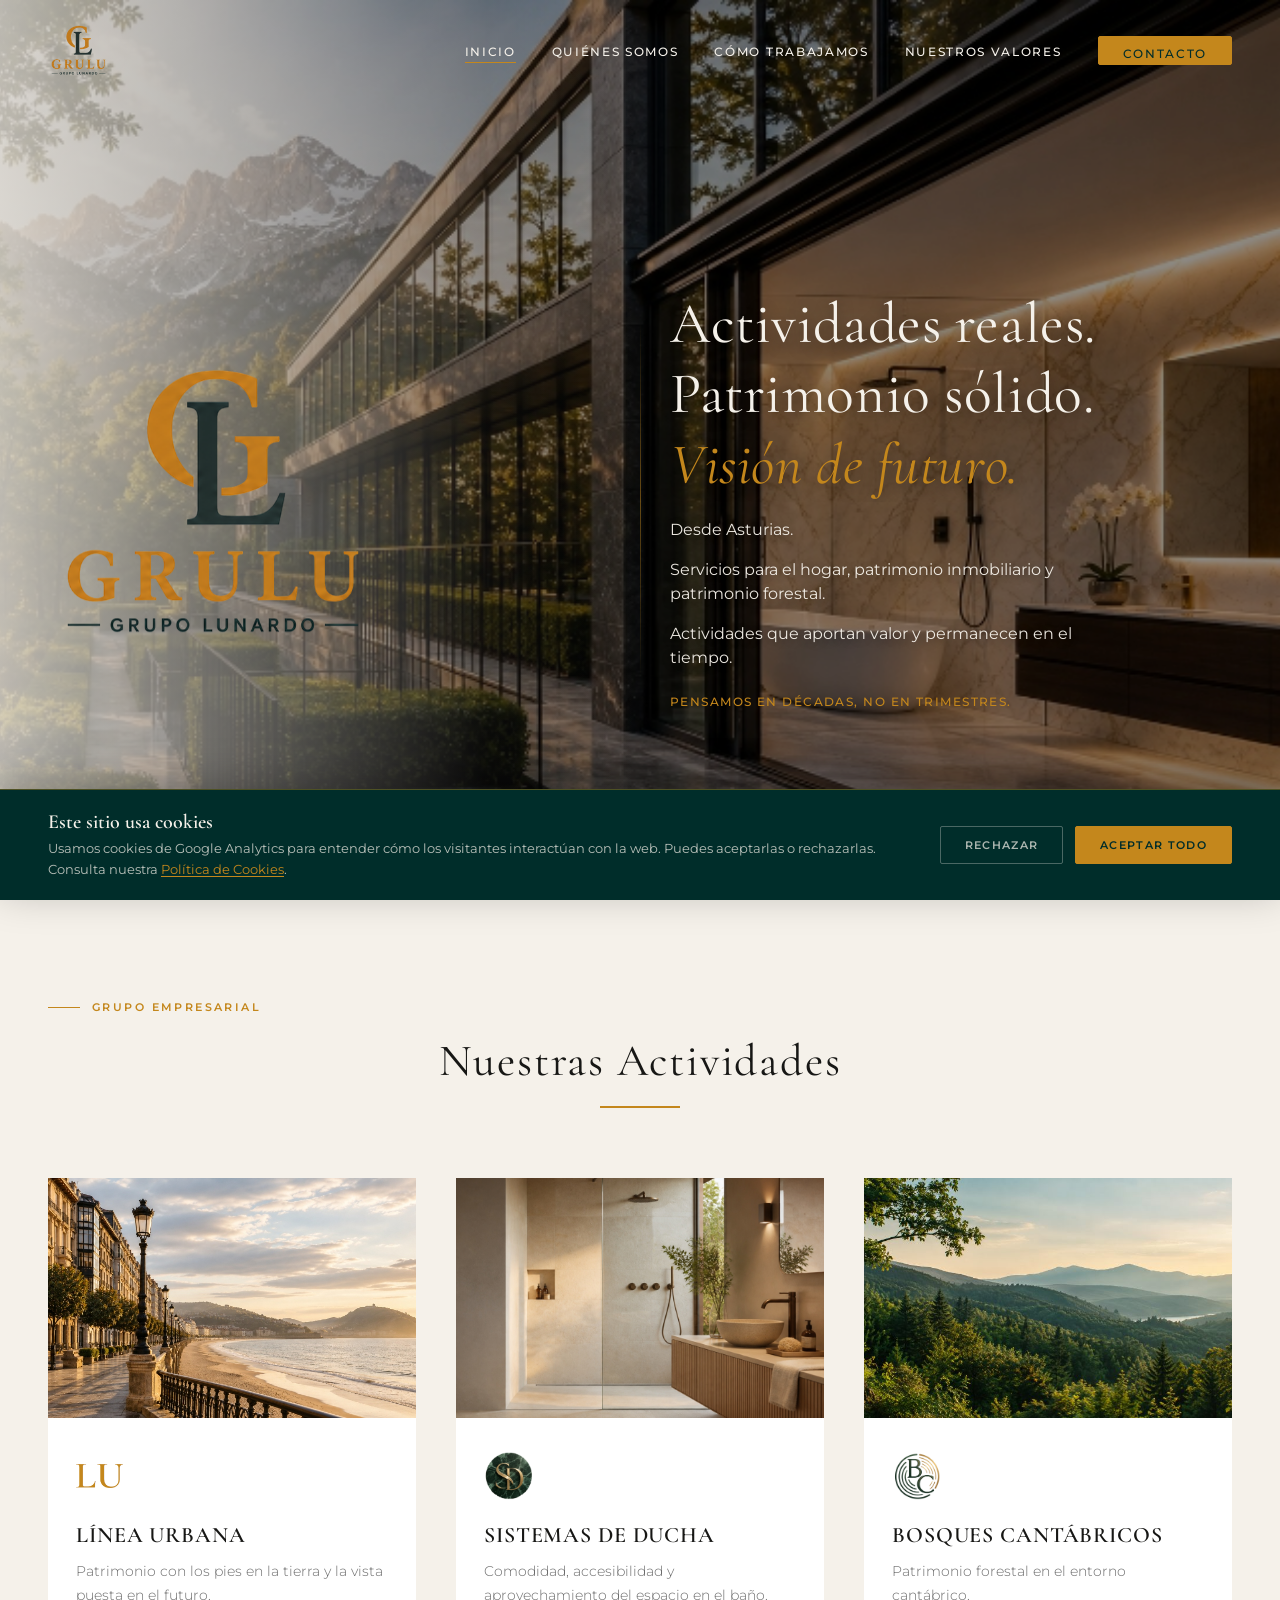
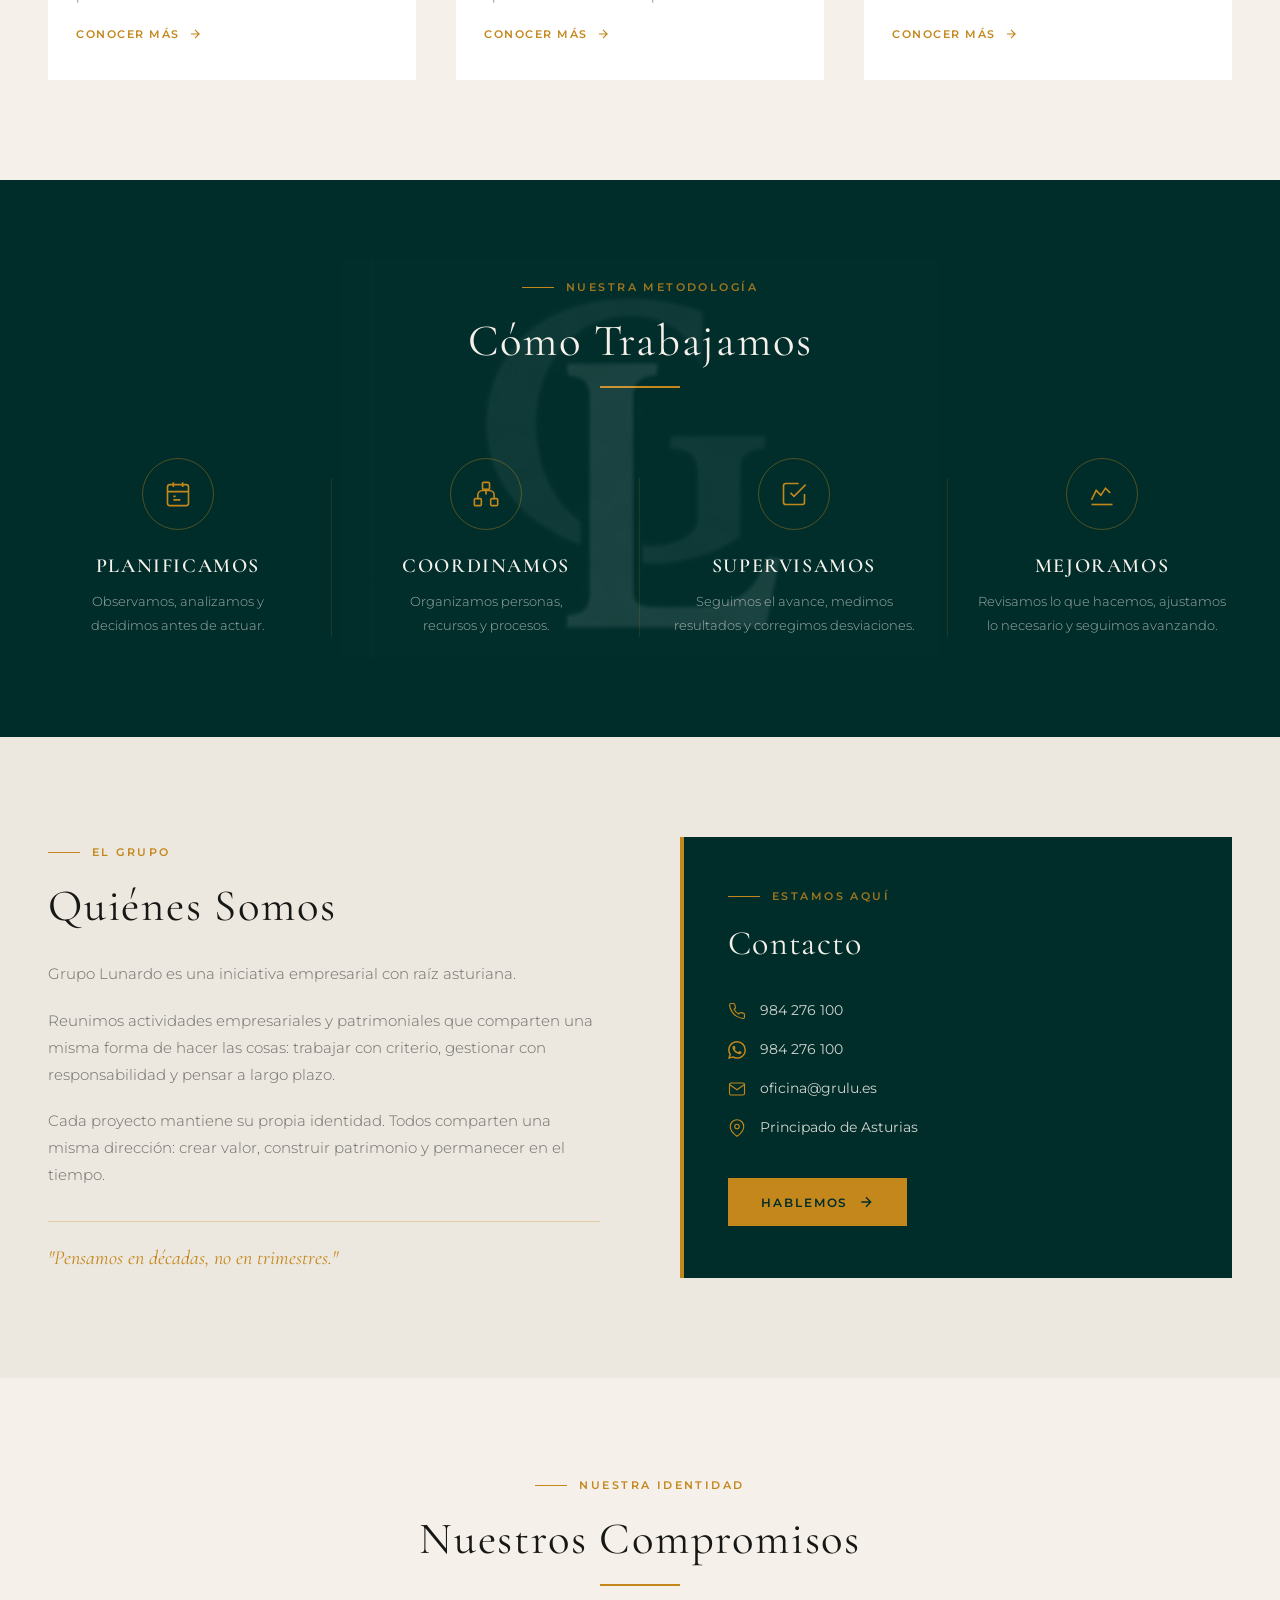
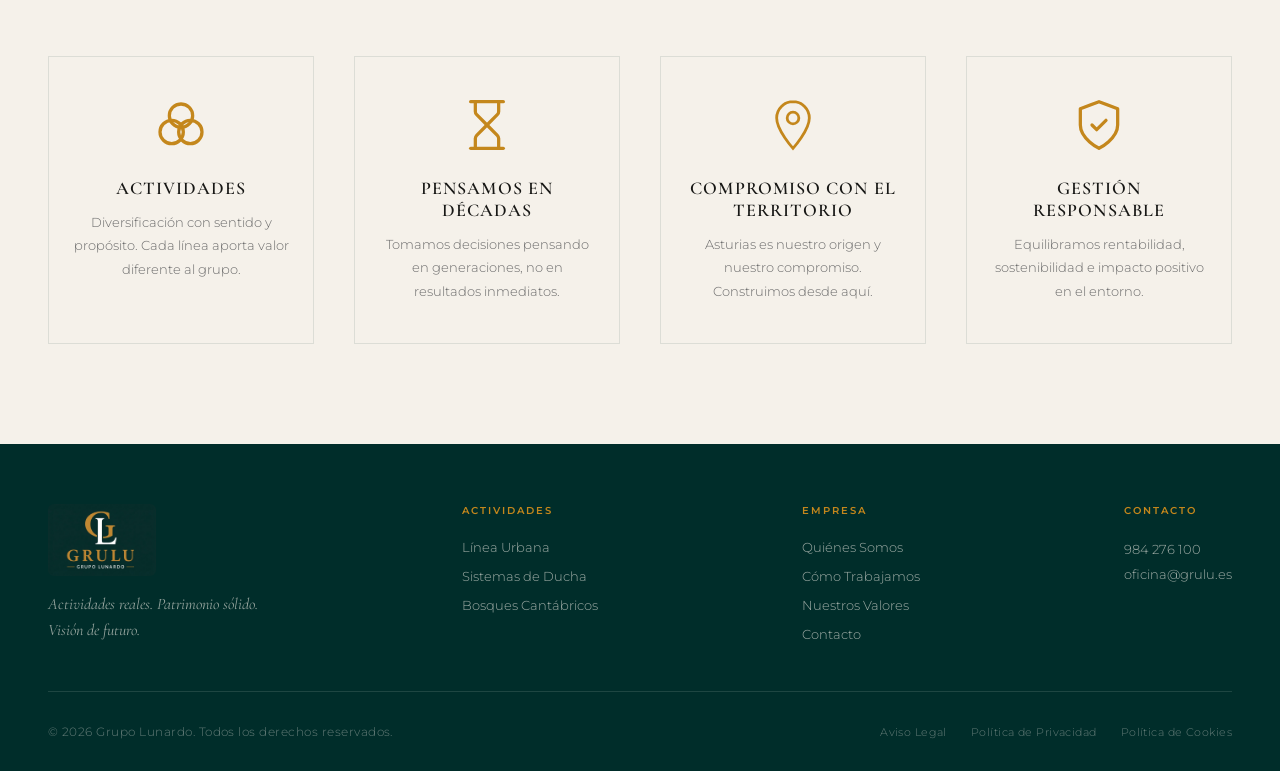
<file: index.html>
<!DOCTYPE html>
<html lang="es">

<head>
  <meta charset="UTF-8" />
  <meta name="viewport" content="width=device-width, initial-scale=1.0" />
  <title>GRULU · Grupo Lunardo</title>
  <meta name="description"
    content="GRULU, Grupo Lunardo, es un grupo empresarial especializado en servicios para el hogar, patrimonio inmobiliario y gestión forestal. Gijón, Principado de Asturias." />
  <!-- Open Graph -->
  <meta property="og:title" content="GRULU · Grupo Lunardo" />
  <meta property="og:description" content="Actividades reales. Patrimonio sólido. Visión de futuro." />
  <meta property="og:type" content="website" />
  <meta property="og:locale" content="es_ES" />
  <!-- Favicon -->
  <link rel="icon" type="image/png" href="assets/logo-grulu-light.png" />
  <!-- Google Fonts -->
  <link rel="preconnect" href="https://fonts.googleapis.com" />
  <link rel="preconnect" href="https://fonts.gstatic.com" crossorigin />
  <link
    href="https://fonts.googleapis.com/css2?family=Cormorant+Garamond:ital,wght@0,300;0,400;0,500;0,600;0,700;1,300;1,400;1,600&family=Montserrat:wght@300;400;500;600;700&display=swap"
    rel="stylesheet" />
  <!-- Estilos -->
  <link rel="stylesheet" href="css/styles.css" />
  <!-- Consentimiento de cookies + Google Consent Mode v2 (debe cargarse primero) -->
  <script src="js/cookie-consent.js"></script>
</head>

<body>

  <!-- =====================================================
       NAVBAR
       ===================================================== -->
  <header id="navbar" class="navbar" role="banner">
    <div class="container">
      <nav class="navbar-inner" aria-label="Navegación principal">

        <!-- Logo — src cambia vía JS al hacer scroll -->
        <a href="#inicio" class="navbar-logo" aria-label="GRULU · Inicio">
          <img id="navLogo" src="assets/logo-grulu-principal.png" alt="GRULU Grupo Lunardo" />
        </a>

        <!-- Links escritorio -->
        <ul class="nav-links" role="list">
          <li><a href="#inicio" class="active">Inicio</a></li>
          <li><a href="#quienes">Quiénes Somos</a></li>
          <li><a href="#como">Cómo Trabajamos</a></li>
          <li><a href="#valores">Nuestros Valores</a></li>
          <li><a href="#contacto" class="nav-cta">Contacto</a></li>
        </ul>

        <!-- Hamburger móvil -->
        <button id="hamburger" class="hamburger" aria-label="Abrir menú" aria-expanded="false">
          <span></span>
          <span></span>
          <span></span>
        </button>

      </nav>

      <!-- Menú móvil desplegable adjunto a la barra principal -->
      <nav id="mobileMenu" class="mobile-menu" aria-label="Menú móvil">
        <a href="#inicio">Inicio</a>
        <a href="#quienes">Quiénes Somos</a>
        <a href="#como">Cómo Trabajamos</a>
        <a href="#valores">Nuestros Valores</a>
        <a href="#contacto">Contacto</a>
      </nav>

    </div>
  </header>


  <!-- =====================================================
       MAIN
       ===================================================== -->
  <main>

    <!-- ① HERO ------------------------------------------ -->
    <section id="inicio" class="hero" aria-label="Presentación corporativa">

      <!-- Imagen de fondo completa de izquierda a derecha (100% full width) -->
      <img class="hero-bg-img" src="assets/img/hero-header-full.jpg"
        alt="GRULU — Patrimonio, arquitectura y entorno natural" loading="eager" />
      <div class="hero-bg-overlay" aria-hidden="true"></div>

      <div class="container">
        <div class="hero-content">

          <!-- Columna logo -->
          <div class="hero-logo-col">
            <img class="hero-logo fade-in" src="assets/logo-grulu-principal.png" alt="GRULU Grupo Lunardo"
              loading="eager" />
          </div>

          <!-- Columna tagline -->
          <div class="hero-text-col">
            <h1 class="hero-tagline">
              <span class="linea-hero"><span>Actividades reales.</span></span>
              <span class="linea-hero"><span>Patrimonio sólido.</span></span>
              <span class="linea-hero"><span class="linea-dorada-txt">Visión de futuro.</span></span>
            </h1>

            <div class="hero-desc">
              <p>Desde Asturias.</p>
              <p>Servicios para el hogar, patrimonio inmobiliario y patrimonio forestal.</p>
              <p>Actividades que aportan valor y permanecen en el tiempo.</p>
            </div>

            <p class="hero-lema">Pensamos en décadas, no en trimestres.</p>
          </div>

        </div>
      </div>

      <div class="hero-divider" aria-hidden="true"></div>
    </section>


    <!-- ② NUESTRAS ACTIVIDADES -------------------------- -->
    <section id="actividades" class="sec-actividades" aria-label="Nuestras actividades">
      <div class="container">

        <header class="sec-header fade-up">
          <p class="etiqueta-seccion">Grupo empresarial</p>
          <h2 class="sec-titulo">Nuestras Actividades</h2>
          <span class="linea-dorada"></span>
        </header>

        <div class="actividades-grid">

          <!-- Tarjeta 1: Línea Urbana -->
          <a href="https://www.lineaurbana.online/" target="_blank" rel="noopener"
            class="actividad-card fade-up stagger-1" aria-label="Ir a la web de Línea Urbana">
            <div class="actividad-img-wrap">
              <img src="assets/img/actividad-linea-urbana.jpg" alt="Línea Urbana — Arquitectura urbana costera"
                loading="lazy" />
            </div>
            <div class="actividad-info">
              <div class="actividad-logo-wrap">
                <img class="actividad-logo-img logo-lu" src="assets/logo-lu-tight.png" alt="Logo Línea Urbana" />
              </div>
              <h3 class="actividad-nombre">Línea Urbana</h3>
              <p class="actividad-desc">
                Patrimonio con los pies en la tierra y la vista puesta en el futuro.
              </p>
              <span class="actividad-link">
                Conocer más
                <svg viewBox="0 0 24 24" width="14" height="14" fill="none" stroke="currentColor" stroke-width="2"
                  aria-hidden="true">
                  <path d="M5 12h14M12 5l7 7-7 7" />
                </svg>
              </span>
            </div>
          </a>

          <!-- Tarjeta 2: Sistemas de Ducha -->
          <a href="https://www.sistemasdeducha.com/" target="_blank" rel="noopener"
            class="actividad-card fade-up stagger-2" aria-label="Ir a la web de Sistemas de Ducha">
            <div class="actividad-img-wrap">
              <img src="assets/img/actividad-sistemas-ducha.jpg" alt="Sistemas de Ducha — Baño premium contemporáneo"
                loading="lazy" />
            </div>
            <div class="actividad-info">
              <div class="actividad-logo-wrap">
                <img class="actividad-logo-img logo-sd" src="assets/logo-sd.png" alt="Logo Sistemas de Ducha" />
              </div>
              <h3 class="actividad-nombre">Sistemas de Ducha</h3>
              <p class="actividad-desc">
                Comodidad, accesibilidad y aprovechamiento del espacio en el baño.
              </p>
              <span class="actividad-link">
                Conocer más
                <svg viewBox="0 0 24 24" width="14" height="14" fill="none" stroke="currentColor" stroke-width="2"
                  aria-hidden="true">
                  <path d="M5 12h14M12 5l7 7-7 7" />
                </svg>
              </span>
            </div>
          </a>

          <!-- Tarjeta 3: Bosques Cantábricos -->
          <a href="https://www.bosquescantabricos.es/" target="_blank" rel="noopener"
            class="actividad-card fade-up stagger-3" aria-label="Ir a la web de Bosques Cantábricos">
            <div class="actividad-img-wrap">
              <img src="assets/img/actividad-bosques-cantabricos-opt.jpg"
                alt="Bosques Cantábricos — Gestión forestal Asturias" loading="lazy" />
            </div>
            <div class="actividad-info">
              <div class="actividad-logo-wrap">
                <img class="actividad-logo-img logo-bc" src="assets/logo-bc-clean.png" alt="Logo Bosques Cantábricos" />
              </div>
              <h3 class="actividad-nombre">Bosques Cantábricos</h3>
              <p class="actividad-desc">
                Patrimonio forestal en el entorno cantábrico.
              </p>
              <span class="actividad-link">
                Conocer más
                <svg viewBox="0 0 24 24" width="14" height="14" fill="none" stroke="currentColor" stroke-width="2"
                  aria-hidden="true">
                  <path d="M5 12h14M12 5l7 7-7 7" />
                </svg>
              </span>
            </div>
          </a>

        </div>
      </div>
    </section>


    <!-- ③ CÓMO TRABAJAMOS ------------------------------- -->
    <section id="como" class="sec-como" aria-label="Cómo trabajamos">
      <div class="container">

        <header class="sec-header fade-up">
          <p class="etiqueta-seccion" style="justify-content:center; color: rgba(196,135,28,0.8);">Nuestra metodología
          </p>
          <h2 class="sec-titulo">Cómo Trabajamos</h2>
          <span class="linea-dorada"></span>
        </header>

        <div class="como-grid">

          <!-- Planificamos -->
          <div class="como-item fade-up stagger-1">
            <div class="como-icono-wrap">
              <svg viewBox="0 0 24 24" fill="none" stroke="currentColor" stroke-width="1.4" aria-hidden="true">
                <rect x="3" y="4" width="18" height="18" rx="2" />
                <path d="M16 2v4M8 2v4M3 10h18" />
                <path d="M8 14h2M8 17h6" />
              </svg>
            </div>
            <h3 class="como-titulo">Planificamos</h3>
            <p class="como-desc">Observamos, analizamos y <br>decidimos antes de actuar.</p>
          </div>

          <!-- Coordinamos -->
          <div class="como-item fade-up stagger-2">
            <div class="como-icono-wrap">
              <svg viewBox="0 0 24 24" fill="none" stroke="currentColor" stroke-width="1.4" stroke-linecap="round"
                stroke-linejoin="round" aria-hidden="true">
                <rect x="16" y="16" width="6" height="6" rx="1" />
                <rect x="2" y="16" width="6" height="6" rx="1" />
                <rect x="9" y="2" width="6" height="6" rx="1" />
                <path d="M5 16v-3a4 4 0 0 1 4-4h6a4 4 0 0 1 4 4v3" />
                <path d="M12 12V8" />
              </svg>
            </div>
            <h3 class="como-titulo">Coordinamos</h3>
            <p class="como-desc">Organizamos personas, recursos y procesos.</p>
          </div>

          <!-- Supervisamos -->
          <div class="como-item fade-up stagger-3">
            <div class="como-icono-wrap">
              <svg viewBox="0 0 24 24" fill="none" stroke="currentColor" stroke-width="1.4" aria-hidden="true">
                <path d="M9 11l3 3L22 4" />
                <path d="M21 12v7a2 2 0 0 1-2 2H5a2 2 0 0 1-2-2V5a2 2 0 0 1 2-2h11" />
              </svg>
            </div>
            <h3 class="como-titulo">Supervisamos</h3>
            <p class="como-desc">Seguimos el avance, medimos resultados y corregimos desviaciones.</p>
          </div>

          <!-- Mejoramos -->
          <div class="como-item fade-up stagger-4">
            <div class="como-icono-wrap">
              <svg viewBox="0 0 24 24" fill="none" stroke="currentColor" stroke-width="1.4" aria-hidden="true">
                <path d="M3 17l4-8 4 4 4-6 4 4" />
                <path d="M21 21H3" />
              </svg>
            </div>
            <h3 class="como-titulo">Mejoramos</h3>
            <p class="como-desc">Revisamos lo que hacemos, ajustamos lo necesario y seguimos avanzando.</p>
          </div>

        </div>
      </div>
    </section>


    <!-- ④ QUIÉNES SOMOS + CONTACTO --------------------- -->
    <section id="quienes" class="sec-quienes" aria-label="Quiénes somos">
      <div class="container">
        <div class="quienes-grid">

          <!-- Columna: Quiénes somos -->
          <div class="quienes-texto fade-left">
            <p class="etiqueta-seccion">El grupo</p>
            <h2 class="sec-titulo">Quiénes Somos</h2>

            <p class="quienes-parrafo">
              Grupo Lunardo es una iniciativa empresarial con raíz asturiana.
            </p>
            <p class="quienes-parrafo">
              Reunimos actividades empresariales y patrimoniales que comparten una misma forma de hacer las cosas:
              trabajar con criterio, gestionar con responsabilidad y pensar a largo plazo.
            </p>
            <p class="quienes-parrafo">
              Cada proyecto mantiene su propia identidad. Todos comparten una misma dirección: crear valor, construir
              patrimonio y permanecer en el tiempo.
            </p>

            <p class="quienes-lema">"Pensamos en décadas, no en trimestres."</p>
          </div>

          <!-- Columna: Contacto -->
          <div id="contacto" class="quienes-contacto fade-right">
            <p class="etiqueta-seccion">Estamos aquí</p>
            <h2 class="sec-titulo">Contacto</h2>

            <ul class="contacto-lista" role="list">

              <li class="contacto-item">
                <!-- Icono teléfono -->
                <svg viewBox="0 0 24 24" fill="none" stroke="currentColor" stroke-width="1.5" aria-hidden="true">
                  <path
                    d="M22 16.92v3a2 2 0 0 1-2.18 2 19.79 19.79 0 0 1-8.63-3.07 19.5 19.5 0 0 1-6-6 19.79 19.79 0 0 1-3.07-8.67A2 2 0 0 1 4.11 2h3a2 2 0 0 1 2 1.72c.127.96.361 1.903.7 2.81a2 2 0 0 1-.45 2.11L8.09 9.91a16 16 0 0 0 6 6l1.27-1.27a2 2 0 0 1 2.11-.45c.907.339 1.85.573 2.81.7A2 2 0 0 1 22 16.92z" />
                </svg>
                <span><a href="tel:+34984276100">984 276 100</a></span>
              </li>

              <li class="contacto-item">
                <!-- Logo oficial WhatsApp -->
                <svg viewBox="0 0 24 24" fill="currentColor" aria-hidden="true"
                  style="width:18px;height:18px;flex-shrink:0;margin-top:2px;color:var(--dorado)">
                  <path
                    d="M17.472 14.382c-.297-.149-1.758-.867-2.03-.967-.273-.099-.471-.148-.67.15-.197.297-.767.966-.94 1.164-.173.199-.347.223-.644.075-.297-.15-1.255-.463-2.39-1.475-.883-.788-1.48-1.761-1.653-2.059-.173-.297-.018-.458.13-.606.134-.133.298-.347.446-.52.149-.174.198-.298.298-.497.099-.198.05-.371-.025-.52-.075-.149-.669-1.612-.916-2.207-.242-.579-.487-.5-.669-.51-.173-.008-.371-.01-.57-.01-.198 0-.52.074-.792.372-.272.297-1.04 1.016-1.04 2.479 0 1.462 1.065 2.875 1.213 3.074.149.198 2.096 3.2 5.077 4.487.709.306 1.262.489 1.694.625.712.227 1.36.195 1.871.118.571-.085 1.758-.719 2.006-1.413.248-.694.248-1.289.173-1.413-.074-.124-.272-.198-.57-.347zm-5.421 7.403h-.004a9.87 9.87 0 0 1-5.031-1.378l-.361-.214-3.741.982.998-3.648-.235-.374a9.86 9.86 0 0 1-1.51-5.26c.001-5.45 4.436-9.884 9.888-9.884 2.64 0 5.122 1.03 6.988 2.898a9.825 9.825 0 0 1 2.893 6.994c-.003 5.45-4.437 9.884-9.885 9.884zm8.413-18.297A11.815 11.815 0 0 0 12.05 0C5.495 0 .16 5.335.157 11.892c0 2.096.547 4.142 1.588 5.945L.057 24l6.305-1.654a11.882 11.882 0 0 0 5.683 1.448h.005c6.554 0 11.89-5.335 11.893-11.893a11.821 11.821 0 0 0-3.48-8.413z" />
                </svg>
                <span><a href="https://wa.me/34984276100" target="_blank" rel="noopener">984 276 100</a></span>
              </li>

              <li class="contacto-item">
                <!-- Icono email -->
                <svg viewBox="0 0 24 24" fill="none" stroke="currentColor" stroke-width="1.5" aria-hidden="true">
                  <path d="M4 4h16c1.1 0 2 .9 2 2v12c0 1.1-.9 2-2 2H4c-1.1 0-2-.9-2-2V6c0-1.1.9-2 2-2z" />
                  <polyline points="22,6 12,13 2,6" />
                </svg>
                <span><a href="mailto:oficina@grulu.es">oficina@grulu.es</a></span>
              </li>

              <li class="contacto-item">
                <!-- Icono ubicación -->
                <svg viewBox="0 0 24 24" fill="none" stroke="currentColor" stroke-width="1.5" aria-hidden="true">
                  <path d="M21 10c0 7-9 13-9 13s-9-6-9-13a9 9 0 0 1 18 0z" />
                  <circle cx="12" cy="10" r="3" />
                </svg>
                <span>Principado de Asturias</span>
              </li>

            </ul>

            <a href="mailto:oficina@grulu.es" class="btn-cta">
              Hablemos
              <svg viewBox="0 0 24 24" fill="none" stroke="currentColor" stroke-width="2" aria-hidden="true">
                <path d="M5 12h14M12 5l7 7-7 7" />
              </svg>
            </a>
          </div>

        </div>
      </div>
    </section>


    <!-- ⑤ VALORES -------------------------------------- -->
    <section id="valores" class="sec-valores" aria-label="Nuestros valores y compromisos">
      <div class="container">

        <header class="sec-header fade-up">
          <p class="etiqueta-seccion" style="justify-content:center;">Nuestra identidad</p>
          <h2 class="sec-titulo">Nuestros Compromisos</h2>
          <span class="linea-dorada"></span>
        </header>

        <div class="valores-grid">

          <!-- 3 Actividades -->
          <div class="valor-item">
            <svg class="valor-icono" viewBox="0 0 24 24" fill="none" stroke="currentColor" stroke-width="1.4"
              stroke-linecap="round" stroke-linejoin="round" aria-hidden="true">
              <circle cx="12" cy="8" r="5" />
              <circle cx="8" cy="15" r="5" />
              <circle cx="16" cy="15" r="5" />
            </svg>
            <h3 class="valor-titulo">Actividades</h3>
            <p class="valor-desc">Diversificación con sentido y propósito. Cada línea aporta valor diferente al grupo.
            </p>
          </div>

          <!-- Pensamos en décadas -->
          <div class="valor-item">
            <svg class="valor-icono" viewBox="0 0 24 24" fill="none" stroke="currentColor" stroke-width="1.4"
              stroke-linecap="round" stroke-linejoin="round" aria-hidden="true">
              <path d="M5 22h14" />
              <path d="M5 2h14" />
              <path d="M17 22v-4.172a2 2 0 0 0-.586-1.414L12 12l-4.414 4.414A2 2 0 0 0 7 17.828V22" />
              <path d="M7 2v4.172a2 2 0 0 0 .586 1.414L12 12l4.414-4.414A2 2 0 0 0 17 6.172V2" />
            </svg>
            <h3 class="valor-titulo">Pensamos en Décadas</h3>
            <p class="valor-desc">Tomamos decisiones pensando en generaciones, no en resultados inmediatos.</p>
          </div>

          <!-- Compromiso con el territorio -->
          <div class="valor-item">
            <svg class="valor-icono" viewBox="0 0 24 24" fill="none" stroke="currentColor" stroke-width="1.2"
              aria-hidden="true">
              <path d="M12 2C8.13 2 5 5.13 5 9c0 5.25 7 13 7 13s7-7.75 7-13c0-3.87-3.13-7-7-7z" />
              <circle cx="12" cy="9" r="2.5" />
            </svg>
            <h3 class="valor-titulo">Compromiso con el Territorio</h3>
            <p class="valor-desc">Asturias es nuestro origen y nuestro compromiso. Construimos desde aquí.</p>
          </div>

          <!-- Gestión responsable -->
          <div class="valor-item">
            <svg class="valor-icono" viewBox="0 0 24 24" fill="none" stroke="currentColor" stroke-width="1.4"
              stroke-linecap="round" stroke-linejoin="round" aria-hidden="true">
              <path d="M12 22s8-4 8-10V5l-8-3-8 3v7c0 6 8 10 8 10z" />
              <path d="m9 12 2 2 4-4" />
            </svg>
            <h3 class="valor-titulo">Gestión Responsable</h3>
            <p class="valor-desc">Equilibramos rentabilidad, sostenibilidad e impacto positivo en el entorno.</p>
          </div>

        </div>
      </div>
    </section>

  </main>


  <!-- =====================================================
       FOOTER
       ===================================================== -->
  <footer class="footer" role="contentinfo">
    <div class="container">

      <div class="footer-top">

        <!-- Logo + Tagline -->
        <div class="footer-logo-col">
          <img src="assets/logo-grulu-dark.jpg" alt="GRULU Grupo Lunardo" class="footer-logo-img" />
          <p class="footer-tagline">Actividades reales. Patrimonio sólido. <br>Visión de futuro.</p>
        </div>

        <!-- Actividades -->
        <nav class="footer-nav" aria-label="Actividades del grupo">
          <h4>Actividades</h4>
          <ul role="list">
            <li><a href="https://www.lineaurbana.online/" target="_blank" rel="noopener">Línea Urbana</a></li>
            <li><a href="https://www.sistemasdeducha.com/" target="_blank" rel="noopener">Sistemas de Ducha</a></li>
            <li><a href="https://www.bosquescantabricos.es/" target="_blank" rel="noopener">Bosques Cantábricos</a></li>
          </ul>
        </nav>

        <!-- Empresa -->
        <nav class="footer-nav" aria-label="Información de empresa">
          <h4>Empresa</h4>
          <ul role="list">
            <li><a href="#quienes">Quiénes Somos</a></li>
            <li><a href="#como">Cómo Trabajamos</a></li>
            <li><a href="#valores">Nuestros Valores</a></li>
            <li><a href="#contacto">Contacto</a></li>
          </ul>
        </nav>

        <!-- Contacto -->
        <address class="footer-contacto-col" style="font-style:normal;">
          <h4>Contacto</h4>
          <p>
            <a href="tel:+34984276100">984 276 100</a><br>
            <a href="mailto:oficina@grulu.es">oficina@grulu.es</a>
          </p>
        </address>

      </div>

      <!-- Footer bottom -->
      <div class="footer-bottom">
        <p class="footer-copy">© <span id="footer-year"></span> Grupo Lunardo. Todos los derechos reservados.</p>
        <nav class="footer-legales" aria-label="Información legal">
          <a href="aviso-legal.html">Aviso Legal</a>
          <a href="privacidad.html">Política de Privacidad</a>
          <a href="cookies.html">Política de Cookies</a>
        </nav>
      </div>

    </div>
  </footer>

  <!-- Scripts -->
  <script src="js/main.js" defer></script>

</body>

</html>
</file>
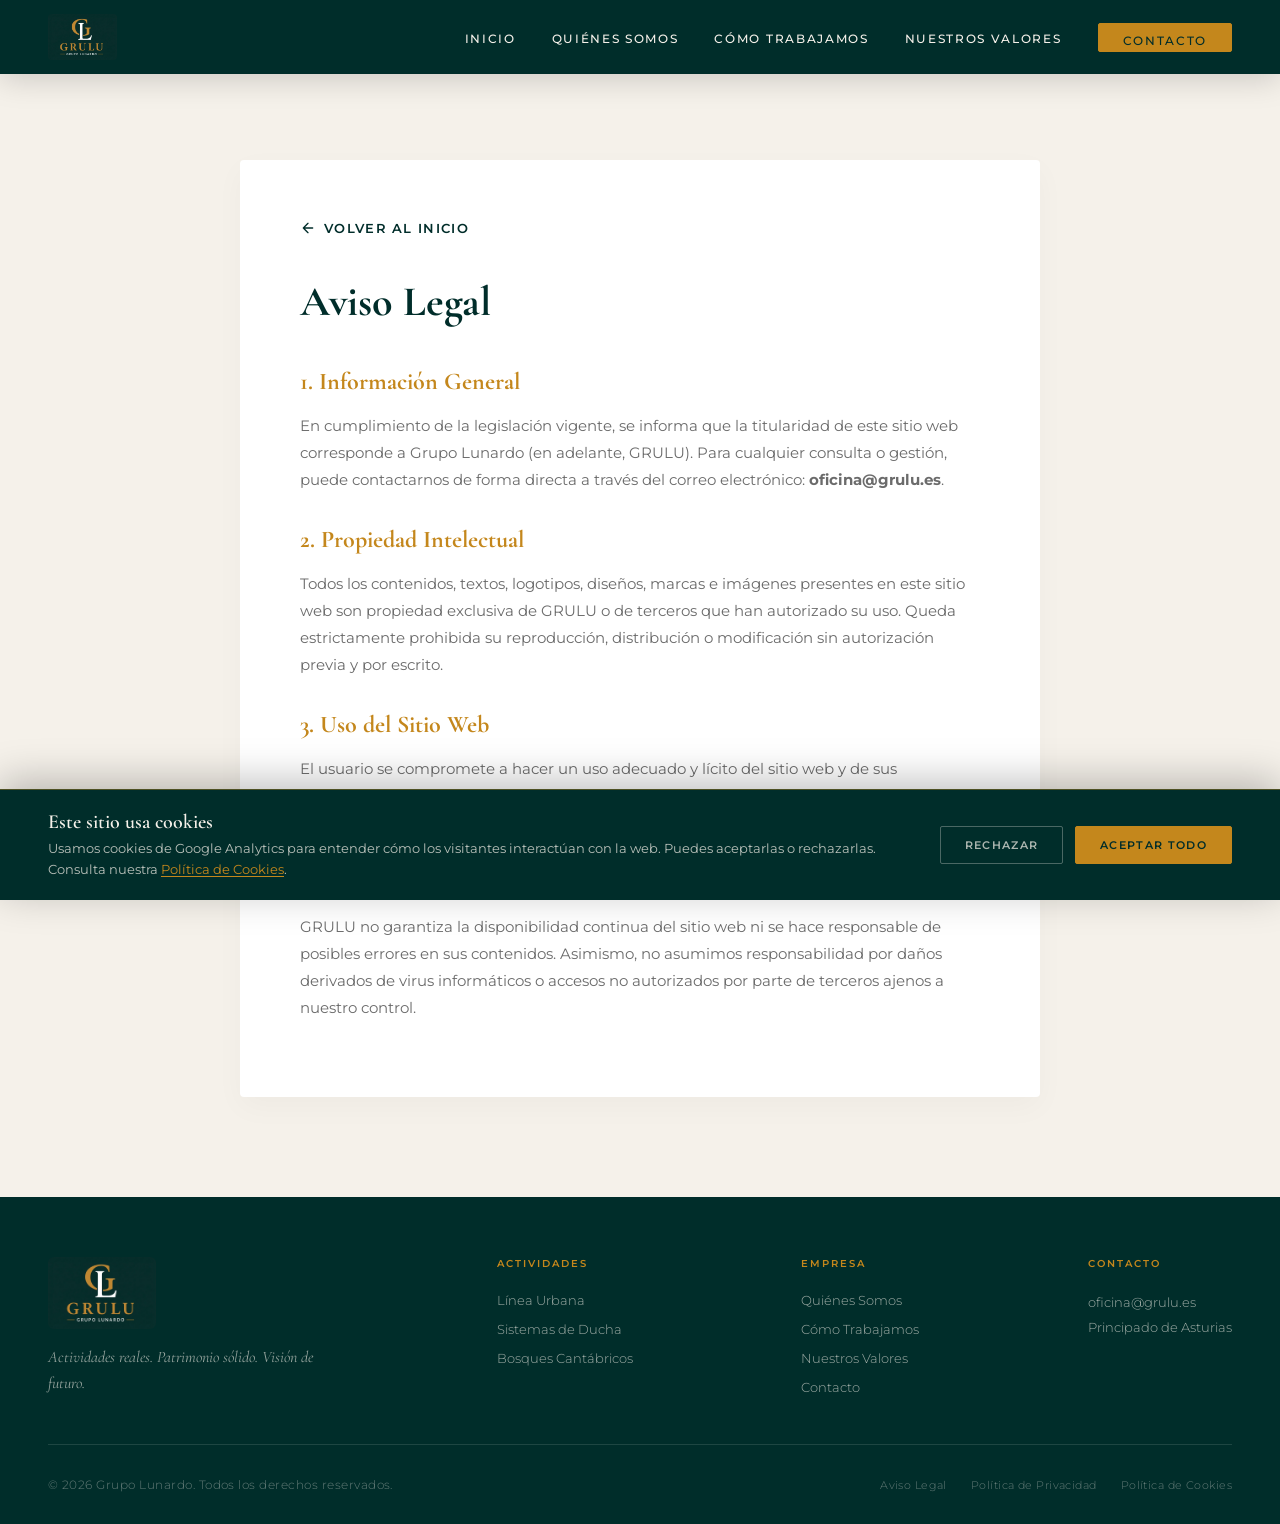
<file: aviso-legal.html>
<!DOCTYPE html>
<html lang="es">

<head>
  <meta charset="UTF-8" />
  <meta name="viewport" content="width=device-width, initial-scale=1.0" />
  <title>Aviso Legal — GRULU · Grupo Lunardo</title>
  <meta name="description" content="Aviso Legal de GRULU, Grupo Lunardo." />
  <link rel="icon" type="image/png" href="assets/logo-grulu-light.png" />
  <link rel="preconnect" href="https://fonts.googleapis.com" />
  <link rel="preconnect" href="https://fonts.gstatic.com" crossorigin />
  <link
    href="https://fonts.googleapis.com/css2?family=Cormorant+Garamond:ital,wght@0,300;0,400;0,500;0,600;0,700;1,300;1,400;1,600&family=Montserrat:wght@300;400;500;600;700&display=swap"
    rel="stylesheet" />
  <link rel="stylesheet" href="css/styles.css" />
  <script src="js/cookie-consent.js"></script>
</head>

<body>

  <!-- NAVBAR -->
  <header id="navbar" class="navbar scrolled navbar-solid" role="banner">
    <div class="container">
      <nav class="navbar-inner" aria-label="Navegación principal">
        <a href="index.html" class="navbar-logo" aria-label="GRULU · Inicio">
          <img id="navLogo" src="assets/logo-grulu-dark.jpg" alt="GRULU Grupo Lunardo" />
        </a>
        <ul class="nav-links" role="list">
          <li><a href="index.html#inicio">Inicio</a></li>
          <li><a href="index.html#quienes">Quiénes Somos</a></li>
          <li><a href="index.html#como">Cómo Trabajamos</a></li>
          <li><a href="index.html#valores">Nuestros Valores</a></li>
          <li><a href="index.html#contacto" class="nav-cta">Contacto</a></li>
        </ul>
        <button id="hamburger" class="hamburger" aria-label="Abrir menú" aria-expanded="false">
          <span></span><span></span><span></span>
        </button>
      </nav>
      <nav id="mobileMenu" class="mobile-menu" aria-label="Menú móvil">
        <a href="index.html#inicio">Inicio</a>
        <a href="index.html#quienes">Quiénes Somos</a>
        <a href="index.html#como">Cómo Trabajamos</a>
        <a href="index.html#valores">Nuestros Valores</a>
        <a href="index.html#contacto">Contacto</a>
      </nav>
    </div>
  </header>

  <!-- MAIN LEGAL -->
  <main class="sec-legal">
    <div class="container">
      <div class="legal-content">
        <a href="index.html" class="btn-volver">
          <svg viewBox="0 0 24 24" width="16" height="16" fill="none" stroke="currentColor" stroke-width="2"
            stroke-linecap="round" stroke-linejoin="round">
            <path d="M19 12H5M12 19l-7-7 7-7" />
          </svg>
          Volver al inicio
        </a>
        <h1>Aviso Legal</h1>

        <h2>1. Información General</h2>
        <p>En cumplimiento de la legislación vigente, se informa que la titularidad de este sitio web corresponde a
          Grupo Lunardo (en adelante, GRULU). Para cualquier consulta o gestión, puede contactarnos de forma directa a
          través del correo electrónico: <strong>oficina@grulu.es</strong>.</p>

        <h2>2. Propiedad Intelectual</h2>
        <p>Todos los contenidos, textos, logotipos, diseños, marcas e imágenes presentes en este sitio web son propiedad
          exclusiva de GRULU o de terceros que han autorizado su uso. Queda estrictamente prohibida su reproducción,
          distribución o modificación sin autorización previa y por escrito.</p>

        <h2>3. Uso del Sitio Web</h2>
        <p>El usuario se compromete a hacer un uso adecuado y lícito del sitio web y de sus contenidos. Queda prohibido
          cualquier uso que pueda dañar, inutilizar o sobrecargar los sistemas de GRULU, o que impida la normal
          utilización del sitio por parte de otros usuarios.</p>

        <h2>4. Exclusión de Responsabilidad</h2>
        <p>GRULU no garantiza la disponibilidad continua del sitio web ni se hace responsable de posibles errores en sus
          contenidos. Asimismo, no asumimos responsabilidad por daños derivados de virus informáticos o accesos no
          autorizados por parte de terceros ajenos a nuestro control.</p>
      </div>
    </div>
  </main>

  <!-- FOOTER -->
  <footer class="footer" role="contentinfo">
    <div class="container">
      <div class="footer-top">
        <div class="footer-logo-col">
          <img src="assets/logo-grulu-dark.jpg" alt="GRULU Grupo Lunardo" class="footer-logo-img" />
          <p class="footer-tagline">Actividades reales. Patrimonio sólido. Visión de futuro.</p>
        </div>
        <nav class="footer-nav" aria-label="Actividades del grupo">
          <h4>Actividades</h4>
          <ul role="list">
            <li><a href="https://www.lineaurbana.online/" target="_blank" rel="noopener">Línea Urbana</a></li>
            <li><a href="https://www.sistemasdeducha.com/" target="_blank" rel="noopener">Sistemas de Ducha</a></li>
            <li><a href="https://www.bosquescantabricos.es/" target="_blank" rel="noopener">Bosques Cantábricos</a></li>
          </ul>
        </nav>
        <nav class="footer-nav" aria-label="Información de empresa">
          <h4>Empresa</h4>
          <ul role="list">
            <li><a href="index.html#quienes">Quiénes Somos</a></li>
            <li><a href="index.html#como">Cómo Trabajamos</a></li>
            <li><a href="index.html#valores">Nuestros Valores</a></li>
            <li><a href="index.html#contacto">Contacto</a></li>
          </ul>
        </nav>
        <address class="footer-contacto-col" style="font-style:normal;">
          <h4>Contacto</h4>
          <p>
            <a href="mailto:oficina@grulu.es">oficina@grulu.es</a><br>
            Principado de Asturias
          </p>
        </address>
      </div>
      <div class="footer-bottom">
        <p class="footer-copy">© <span id="footer-year"></span> Grupo Lunardo. Todos los derechos reservados.</p>
        <nav class="footer-legales" aria-label="Información legal">
          <a href="aviso-legal.html">Aviso Legal</a>
          <a href="privacidad.html">Política de Privacidad</a>
          <a href="cookies.html">Política de Cookies</a>
        </nav>
      </div>
    </div>
  </footer>

  <script src="js/main.js" defer></script>
</body>

</html>
</file>
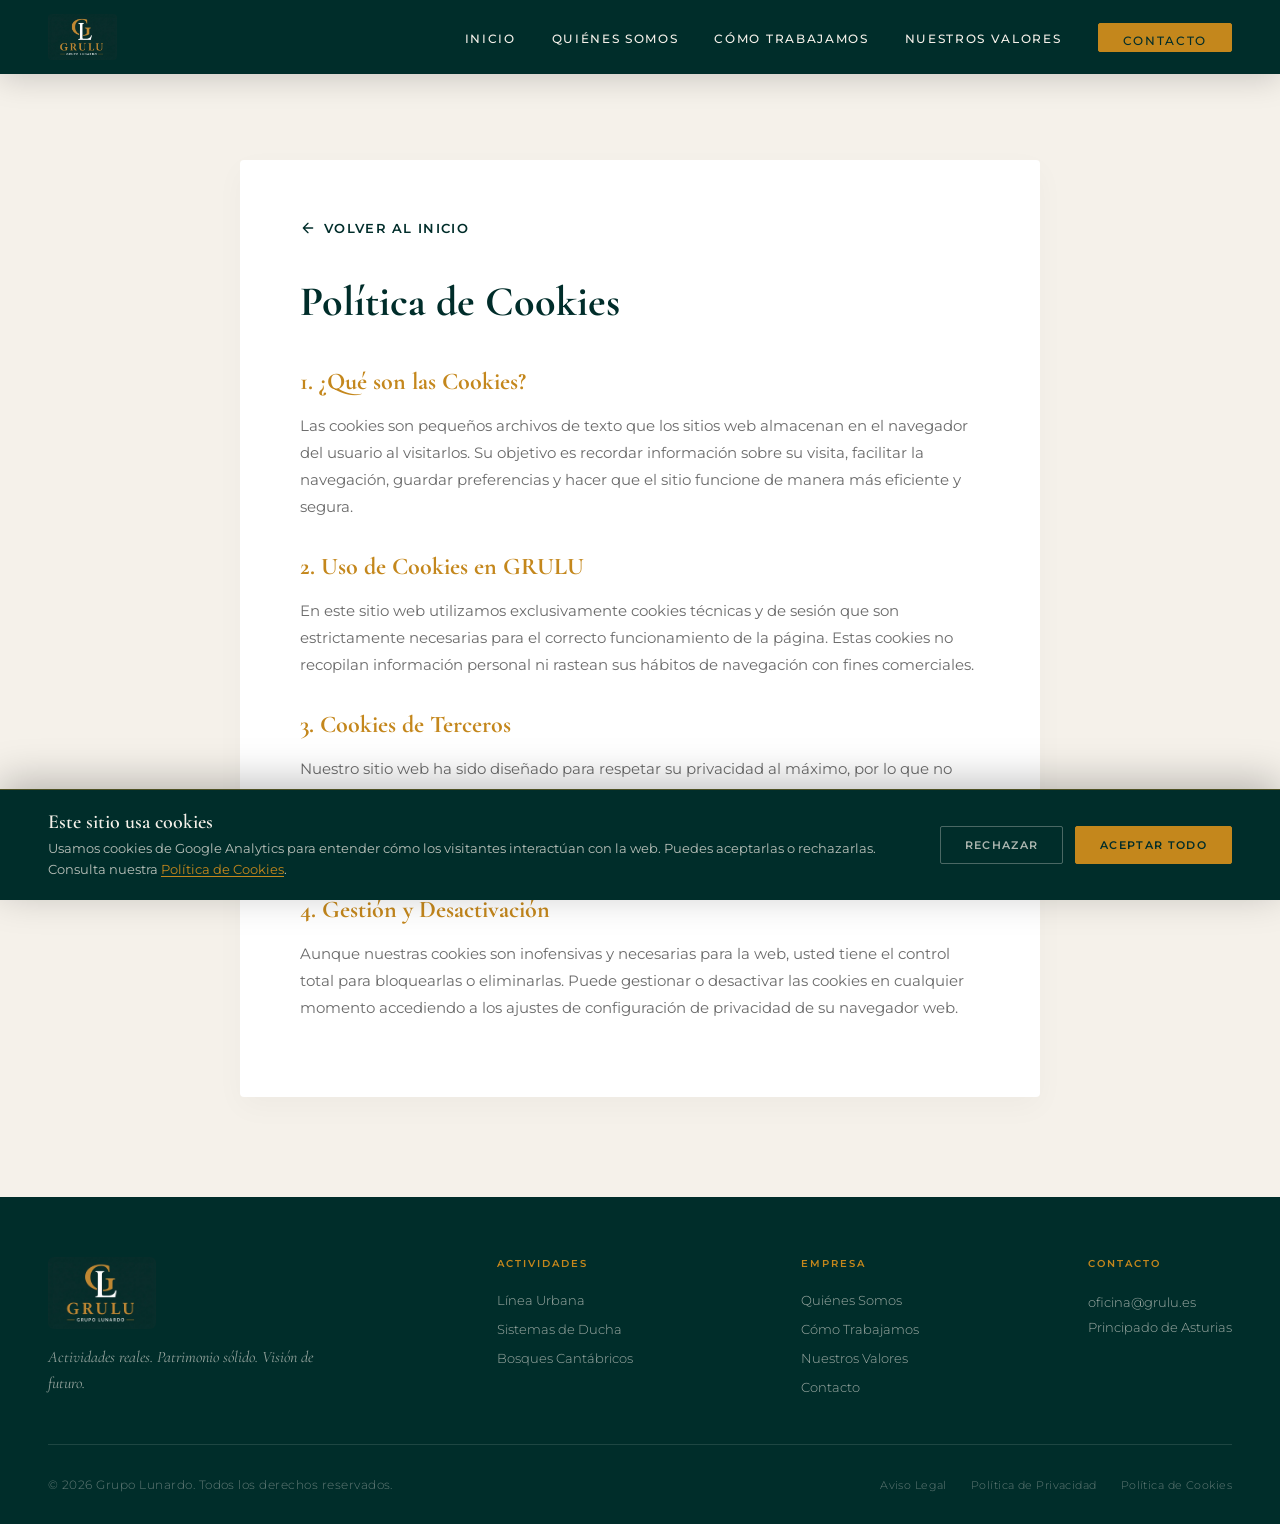
<file: cookies.html>
<!DOCTYPE html>
<html lang="es">

<head>
  <meta charset="UTF-8" />
  <meta name="viewport" content="width=device-width, initial-scale=1.0" />
  <title>Política de Cookies — GRULU · Grupo Lunardo</title>
  <meta name="description" content="Política de Cookies de GRULU, Grupo Lunardo." />
  <link rel="icon" type="image/png" href="assets/logo-grulu-light.png" />
  <link rel="preconnect" href="https://fonts.googleapis.com" />
  <link rel="preconnect" href="https://fonts.gstatic.com" crossorigin />
  <link
    href="https://fonts.googleapis.com/css2?family=Cormorant+Garamond:ital,wght@0,300;0,400;0,500;0,600;0,700;1,300;1,400;1,600&family=Montserrat:wght@300;400;500;600;700&display=swap"
    rel="stylesheet" />
  <link rel="stylesheet" href="css/styles.css" />
  <script src="js/cookie-consent.js"></script>
</head>

<body>

  <!-- NAVBAR -->
  <header id="navbar" class="navbar scrolled navbar-solid" role="banner">
    <div class="container">
      <nav class="navbar-inner" aria-label="Navegación principal">
        <a href="index.html" class="navbar-logo" aria-label="GRULU · Inicio">
          <img id="navLogo" src="assets/logo-grulu-dark.jpg" alt="GRULU Grupo Lunardo" />
        </a>
        <ul class="nav-links" role="list">
          <li><a href="index.html#inicio">Inicio</a></li>
          <li><a href="index.html#quienes">Quiénes Somos</a></li>
          <li><a href="index.html#como">Cómo Trabajamos</a></li>
          <li><a href="index.html#valores">Nuestros Valores</a></li>
          <li><a href="index.html#contacto" class="nav-cta">Contacto</a></li>
        </ul>
        <button id="hamburger" class="hamburger" aria-label="Abrir menú" aria-expanded="false">
          <span></span><span></span><span></span>
        </button>
      </nav>
      <nav id="mobileMenu" class="mobile-menu" aria-label="Menú móvil">
        <a href="index.html#inicio">Inicio</a>
        <a href="index.html#quienes">Quiénes Somos</a>
        <a href="index.html#como">Cómo Trabajamos</a>
        <a href="index.html#valores">Nuestros Valores</a>
        <a href="index.html#contacto">Contacto</a>
      </nav>
    </div>
  </header>

  <!-- MAIN LEGAL -->
  <main class="sec-legal">
    <div class="container">
      <div class="legal-content">
        <a href="index.html" class="btn-volver">
          <svg viewBox="0 0 24 24" width="16" height="16" fill="none" stroke="currentColor" stroke-width="2"
            stroke-linecap="round" stroke-linejoin="round">
            <path d="M19 12H5M12 19l-7-7 7-7" />
          </svg>
          Volver al inicio
        </a>
        <h1>Política de Cookies</h1>

        <h2>1. ¿Qué son las Cookies?</h2>
        <p>Las cookies son pequeños archivos de texto que los sitios web almacenan en el navegador del usuario al
          visitarlos. Su objetivo es recordar información sobre su visita, facilitar la navegación, guardar preferencias
          y hacer que el sitio funcione de manera más eficiente y segura.</p>

        <h2>2. Uso de Cookies en GRULU</h2>
        <p>En este sitio web utilizamos exclusivamente cookies técnicas y de sesión que son estrictamente necesarias
          para el correcto funcionamiento de la página. Estas cookies no recopilan información personal ni rastean sus
          hábitos de navegación con fines comerciales.</p>

        <h2>3. Cookies de Terceros</h2>
        <p>Nuestro sitio web ha sido diseñado para respetar su privacidad al máximo, por lo que no empleamos cookies de
          análisis de terceros, herramientas de rastreo publicitario ni compartimos información sobre su navegación con
          entidades externas en ningún momento.</p>

        <h2>4. Gestión y Desactivación</h2>
        <p>Aunque nuestras cookies son inofensivas y necesarias para la web, usted tiene el control total para
          bloquearlas o eliminarlas. Puede gestionar o desactivar las cookies en cualquier momento accediendo a los
          ajustes de configuración de privacidad de su navegador web.</p>
      </div>
    </div>
  </main>

  <!-- FOOTER -->
  <footer class="footer" role="contentinfo">
    <div class="container">
      <div class="footer-top">
        <div class="footer-logo-col">
          <img src="assets/logo-grulu-dark.jpg" alt="GRULU Grupo Lunardo" class="footer-logo-img" />
          <p class="footer-tagline">Actividades reales. Patrimonio sólido. Visión de futuro.</p>
        </div>
        <nav class="footer-nav" aria-label="Actividades del grupo">
          <h4>Actividades</h4>
          <ul role="list">
            <li><a href="https://www.lineaurbana.online/" target="_blank" rel="noopener">Línea Urbana</a></li>
            <li><a href="https://www.sistemasdeducha.com/" target="_blank" rel="noopener">Sistemas de Ducha</a></li>
            <li><a href="https://www.bosquescantabricos.es/" target="_blank" rel="noopener">Bosques Cantábricos</a></li>
          </ul>
        </nav>
        <nav class="footer-nav" aria-label="Información de empresa">
          <h4>Empresa</h4>
          <ul role="list">
            <li><a href="index.html#quienes">Quiénes Somos</a></li>
            <li><a href="index.html#como">Cómo Trabajamos</a></li>
            <li><a href="index.html#valores">Nuestros Valores</a></li>
            <li><a href="index.html#contacto">Contacto</a></li>
          </ul>
        </nav>
        <address class="footer-contacto-col" style="font-style:normal;">
          <h4>Contacto</h4>
          <p>
            <a href="mailto:oficina@grulu.es">oficina@grulu.es</a><br>
            Principado de Asturias
          </p>
        </address>
      </div>
      <div class="footer-bottom">
        <p class="footer-copy">© <span id="footer-year"></span> Grupo Lunardo. Todos los derechos reservados.</p>
        <nav class="footer-legales" aria-label="Información legal">
          <a href="aviso-legal.html">Aviso Legal</a>
          <a href="privacidad.html">Política de Privacidad</a>
          <a href="cookies.html">Política de Cookies</a>
        </nav>
      </div>
    </div>
  </footer>

  <script src="js/main.js" defer></script>
</body>

</html>
</file>
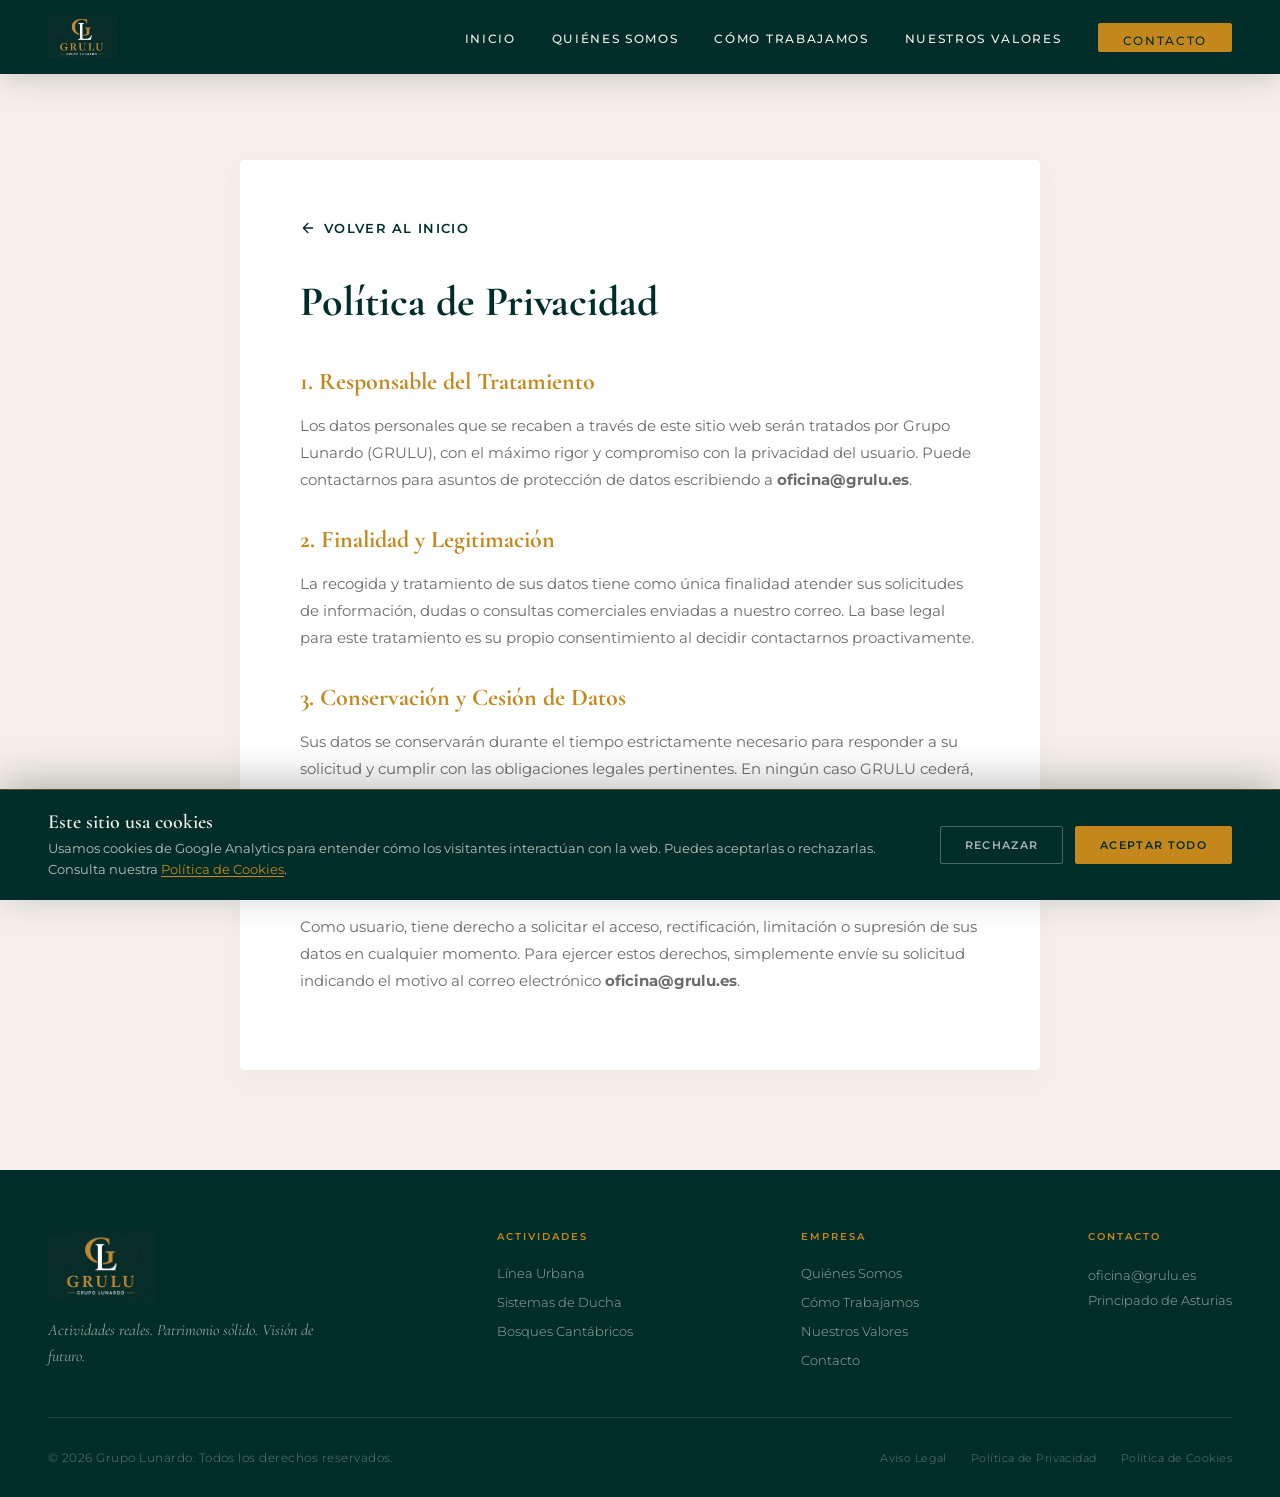
<file: privacidad.html>
<!DOCTYPE html>
<html lang="es">

<head>
  <meta charset="UTF-8" />
  <meta name="viewport" content="width=device-width, initial-scale=1.0" />
  <title>Política de Privacidad — GRULU · Grupo Lunardo</title>
  <meta name="description" content="Política de Privacidad de GRULU, Grupo Lunardo." />
  <link rel="icon" type="image/png" href="assets/logo-grulu-light.png" />
  <link rel="preconnect" href="https://fonts.googleapis.com" />
  <link rel="preconnect" href="https://fonts.gstatic.com" crossorigin />
  <link
    href="https://fonts.googleapis.com/css2?family=Cormorant+Garamond:ital,wght@0,300;0,400;0,500;0,600;0,700;1,300;1,400;1,600&family=Montserrat:wght@300;400;500;600;700&display=swap"
    rel="stylesheet" />
  <link rel="stylesheet" href="css/styles.css" />
  <script src="js/cookie-consent.js"></script>
</head>

<body>

  <!-- NAVBAR -->
  <header id="navbar" class="navbar scrolled navbar-solid" role="banner">
    <div class="container">
      <nav class="navbar-inner" aria-label="Navegación principal">
        <a href="index.html" class="navbar-logo" aria-label="GRULU · Inicio">
          <img id="navLogo" src="assets/logo-grulu-dark.jpg" alt="GRULU Grupo Lunardo" />
        </a>
        <ul class="nav-links" role="list">
          <li><a href="index.html#inicio">Inicio</a></li>
          <li><a href="index.html#quienes">Quiénes Somos</a></li>
          <li><a href="index.html#como">Cómo Trabajamos</a></li>
          <li><a href="index.html#valores">Nuestros Valores</a></li>
          <li><a href="index.html#contacto" class="nav-cta">Contacto</a></li>
        </ul>
        <button id="hamburger" class="hamburger" aria-label="Abrir menú" aria-expanded="false">
          <span></span><span></span><span></span>
        </button>
      </nav>
      <nav id="mobileMenu" class="mobile-menu" aria-label="Menú móvil">
        <a href="index.html#inicio">Inicio</a>
        <a href="index.html#quienes">Quiénes Somos</a>
        <a href="index.html#como">Cómo Trabajamos</a>
        <a href="index.html#valores">Nuestros Valores</a>
        <a href="index.html#contacto">Contacto</a>
      </nav>
    </div>
  </header>

  <!-- MAIN LEGAL -->
  <main class="sec-legal">
    <div class="container">
      <div class="legal-content">
        <a href="index.html" class="btn-volver">
          <svg viewBox="0 0 24 24" width="16" height="16" fill="none" stroke="currentColor" stroke-width="2"
            stroke-linecap="round" stroke-linejoin="round">
            <path d="M19 12H5M12 19l-7-7 7-7" />
          </svg>
          Volver al inicio
        </a>
        <h1>Política de Privacidad</h1>

        <h2>1. Responsable del Tratamiento</h2>
        <p>Los datos personales que se recaben a través de este sitio web serán tratados por Grupo Lunardo (GRULU), con
          el máximo rigor y compromiso con la privacidad del usuario. Puede contactarnos para asuntos de protección de
          datos escribiendo a <strong>oficina@grulu.es</strong>.</p>

        <h2>2. Finalidad y Legitimación</h2>
        <p>La recogida y tratamiento de sus datos tiene como única finalidad atender sus solicitudes de información,
          dudas o consultas comerciales enviadas a nuestro correo. La base legal para este tratamiento es su propio
          consentimiento al decidir contactarnos proactivamente.</p>

        <h2>3. Conservación y Cesión de Datos</h2>
        <p>Sus datos se conservarán durante el tiempo estrictamente necesario para responder a su solicitud y cumplir
          con las obligaciones legales pertinentes. En ningún caso GRULU cederá, venderá ni compartirá sus datos
          personales con terceros sin su consentimiento previo y expreso.</p>

        <h2>4. Derechos del Usuario</h2>
        <p>Como usuario, tiene derecho a solicitar el acceso, rectificación, limitación o supresión de sus datos en
          cualquier momento. Para ejercer estos derechos, simplemente envíe su solicitud indicando el motivo al correo
          electrónico <strong>oficina@grulu.es</strong>.</p>
      </div>
    </div>
  </main>

  <!-- FOOTER -->
  <footer class="footer" role="contentinfo">
    <div class="container">
      <div class="footer-top">
        <div class="footer-logo-col">
          <img src="assets/logo-grulu-dark.jpg" alt="GRULU Grupo Lunardo" class="footer-logo-img" />
          <p class="footer-tagline">Actividades reales. Patrimonio sólido. Visión de futuro.</p>
        </div>
        <nav class="footer-nav" aria-label="Actividades del grupo">
          <h4>Actividades</h4>
          <ul role="list">
            <li><a href="https://www.lineaurbana.online/" target="_blank" rel="noopener">Línea Urbana</a></li>
            <li><a href="https://www.sistemasdeducha.com/" target="_blank" rel="noopener">Sistemas de Ducha</a></li>
            <li><a href="https://www.bosquescantabricos.es/" target="_blank" rel="noopener">Bosques Cantábricos</a></li>
          </ul>
        </nav>
        <nav class="footer-nav" aria-label="Información de empresa">
          <h4>Empresa</h4>
          <ul role="list">
            <li><a href="index.html#quienes">Quiénes Somos</a></li>
            <li><a href="index.html#como">Cómo Trabajamos</a></li>
            <li><a href="index.html#valores">Nuestros Valores</a></li>
            <li><a href="index.html#contacto">Contacto</a></li>
          </ul>
        </nav>
        <address class="footer-contacto-col" style="font-style:normal;">
          <h4>Contacto</h4>
          <p>
            <a href="mailto:oficina@grulu.es">oficina@grulu.es</a><br>
            Principado de Asturias
          </p>
        </address>
      </div>
      <div class="footer-bottom">
        <p class="footer-copy">© <span id="footer-year"></span> Grupo Lunardo. Todos los derechos reservados.</p>
        <nav class="footer-legales" aria-label="Información legal">
          <a href="aviso-legal.html">Aviso Legal</a>
          <a href="privacidad.html">Política de Privacidad</a>
          <a href="cookies.html">Política de Cookies</a>
        </nav>
      </div>
    </div>
  </footer>

  <script src="js/main.js" defer></script>
</body>

</html>
</file>
<file: css/styles.css>
/* ============================================================
   GRULU · Grupo Lunardo — Estilos Corporativos
   Versión: 1.0 | Septiembre 2026
   ============================================================ */

/* ---- Variables de Marca ----------------------------------- */
:root {
  --verde: #002D2A;
  --verde-medio: #004A45;
  --dorado: #C4871C;
  --dorado-claro: #D4A848;
  --marfil: #F5F1EA;
  --marfil-2: #EDE8DF;
  --antracita: #171715;
  --gris-medio: #6B6B6B;
  --blanco: #FFFFFF;

  --font-titulo: 'Cormorant Garamond', Georgia, serif;
  --font-cuerpo: 'Montserrat', Arial, sans-serif;

  --ease-elegante: cubic-bezier(0.4, 0, 0.2, 1);
  --trans-base: 0.6s var(--ease-elegante);
  --trans-rapida: 0.3s var(--ease-elegante);

  --max-w: 1280px;
  --padding-sec: 100px 0;
}

/* ---- Reset ------------------------------------------------ */
*,
*::before,
*::after {
  box-sizing: border-box;
  margin: 0;
  padding: 0;
}

html {
  scroll-behavior: smooth;
  font-size: 16px;
}

body {
  font-family: var(--font-cuerpo);
  background-color: var(--marfil);
  color: var(--antracita);
  overflow-x: hidden;
  -webkit-font-smoothing: antialiased;
}

img {
  display: block;
  max-width: 100%;
}

a {
  text-decoration: none;
  color: inherit;
}

ul {
  list-style: none;
}

/* ============================================================
   BANNER DE COOKIES
   ============================================================ */
#cookie-banner {
  position: fixed;
  bottom: 0;
  left: 0;
  right: 0;
  z-index: 9999;
  background: var(--verde);
  border-top: 1px solid rgba(196, 135, 28, 0.4);
  box-shadow: 0 -8px 40px rgba(0, 0, 0, 0.25);
  padding: 20px 0;
  transform: translateY(100%);
  opacity: 0;
  transition: transform 0.45s var(--ease-elegante), opacity 0.45s var(--ease-elegante);
}

#cookie-banner.cookie-visible {
  transform: translateY(0);
  opacity: 1;
}

#cookie-banner.cookie-hidden {
  transform: translateY(100%);
  opacity: 0;
}

.cookie-inner {
  max-width: var(--max-w);
  margin: 0 auto;
  padding: 0 48px;
  display: flex;
  align-items: center;
  gap: 48px;
}

.cookie-text {
  flex: 1;
}

.cookie-title {
  font-family: var(--font-titulo);
  font-size: 20px;
  font-weight: 600;
  color: var(--marfil);
  margin-bottom: 4px;
}

.cookie-desc {
  font-family: var(--font-cuerpo);
  font-size: 13px;
  line-height: 1.6;
  color: rgba(245, 241, 234, 0.75);
}

.cookie-desc a {
  color: var(--dorado);
  text-decoration: underline;
  text-underline-offset: 2px;
}

.cookie-desc a:hover {
  color: var(--dorado-claro);
}

.cookie-actions {
  display: flex;
  gap: 12px;
  flex-shrink: 0;
}

.cookie-btn {
  font-family: var(--font-cuerpo);
  font-size: 11px;
  font-weight: 600;
  letter-spacing: 0.12em;
  text-transform: uppercase;
  padding: 11px 24px;
  border-radius: 2px;
  cursor: pointer;
  transition: background var(--trans-rapida), color var(--trans-rapida), border-color var(--trans-rapida);
}

.cookie-btn-primary {
  background: var(--dorado);
  color: var(--verde);
  border: 1px solid var(--dorado);
}

.cookie-btn-primary:hover {
  background: var(--dorado-claro);
  border-color: var(--dorado-claro);
}

.cookie-btn-secondary {
  background: transparent;
  color: rgba(245, 241, 234, 0.7);
  border: 1px solid rgba(245, 241, 234, 0.3);
}

.cookie-btn-secondary:hover {
  color: var(--marfil);
  border-color: rgba(245, 241, 234, 0.7);
}

@media (max-width: 700px) {
  .cookie-inner {
    flex-direction: column;
    align-items: flex-start;
    gap: 20px;
    padding: 0 24px;
  }

  .cookie-actions {
    width: 100%;
  }

  .cookie-btn {
    flex: 1;
    text-align: center;
  }
}



/* ---- Utilidades ------------------------------------------ */
.container {
  width: 100%;
  max-width: var(--max-w);
  margin: 0 auto;
  padding: 0 48px;
}

.linea-dorada {
  display: block;
  width: 60px;
  height: 2px;
  background: var(--dorado);
  margin: 18px auto 0;
  transition: width 0.8s var(--ease-elegante);
}

.linea-dorada.visible {
  width: 80px;
}

.etiqueta-seccion {
  display: flex;
  align-items: center;
  gap: 12px;
  font-family: var(--font-cuerpo);
  font-size: 11px;
  font-weight: 600;
  letter-spacing: 0.22em;
  text-transform: uppercase;
  color: var(--dorado);
  margin-bottom: 20px;
}

.etiqueta-seccion::before {
  content: '';
  display: block;
  width: 32px;
  height: 1px;
  background: var(--dorado);
}

/* ============================================================
   NAVBAR
   ============================================================ */
.navbar {
  position: fixed;
  top: 0;
  left: 0;
  right: 0;
  z-index: 1000;
  padding: 22px 0;
  background: transparent;
  transition: background var(--trans-base), padding var(--trans-base), box-shadow var(--trans-base);
}

.navbar.scrolled {
  background: var(--verde);
  padding: 14px 0;
  border-bottom: none;
  box-shadow: 0 4px 32px rgba(0, 0, 0, 0.18);
}

.navbar-inner {
  display: flex;
  align-items: center;
  justify-content: space-between;
  gap: 32px;
}

/* Logo navbar */
.navbar-logo {
  flex-shrink: 0;
  display: flex;
  align-items: center;
}

.navbar-logo img {
  height: 56px;
  width: auto;
  object-fit: contain;
  transition: height var(--trans-rapida);
  display: block;
}

.navbar.scrolled .navbar-logo img {
  height: 46px;
  border-radius: 4px;
}

/* Footer logo — se integra sobre fondo verde */
.footer-logo-img {
  height: 72px;
  width: auto;
  border-radius: 6px;
  margin-bottom: 16px;
}

/* Nav links */
.nav-links {
  display: flex;
  align-items: center;
  gap: 36px;
}

.nav-links a {
  font-family: var(--font-cuerpo);
  font-size: 12px;
  font-weight: 500;
  letter-spacing: 0.14em;
  text-transform: uppercase;
  color: var(--marfil);
  position: relative;
  padding-bottom: 4px;
  transition: color var(--trans-rapida);
}

.nav-links a::after {
  content: '';
  position: absolute;
  bottom: 0;
  left: 0;
  width: 0;
  height: 1px;
  background: var(--dorado);
  transition: width var(--trans-rapida);
}

.nav-links a:hover::after,
.nav-links a.active::after {
  width: 100%;
}

.nav-links a:hover {
  color: var(--dorado);
}

.navbar:not(.scrolled) .nav-links a:hover {
  color: var(--dorado);
}

/* CTA contacto navbar */
.nav-cta {
  display: inline-flex;
  align-items: center;
  justify-content: center;
  font-family: var(--font-cuerpo);
  font-size: 11px;
  font-weight: 600;
  letter-spacing: 0.14em;
  text-transform: uppercase;
  color: var(--verde) !important;
  background: var(--dorado);
  padding: 11px 24px;
  line-height: 1;
  border: 1px solid var(--dorado);
  border-radius: 2px;
  transition: background var(--trans-rapida), color var(--trans-rapida) !important;
}

.nav-cta::after {
  display: none !important;
}

.nav-cta:hover {
  background: transparent !important;
  color: var(--dorado) !important;
}

.navbar.scrolled .nav-cta {
  color: var(--verde) !important;
}

.navbar.scrolled .nav-cta:hover {
  color: var(--dorado) !important;
  background: transparent !important;
}

/* Hamburger */
.hamburger {
  display: none;
  flex-direction: column;
  gap: 5px;
  cursor: pointer;
  background: none;
  border: none;
  padding: 4px;
}

.hamburger span {
  display: block;
  width: 26px;
  height: 2px;
  background: var(--blanco);
  transition: transform var(--trans-rapida), opacity var(--trans-rapida);
}

.navbar:not(.scrolled) .hamburger span {
  background: var(--antracita);
}

.hamburger.open span:nth-child(1) {
  transform: translateY(7px) rotate(45deg);
}

.hamburger.open span:nth-child(2) {
  opacity: 0;
}

.hamburger.open span:nth-child(3) {
  transform: translateY(-7px) rotate(-45deg);
}

/* Mobile menu dropdown — elegante y sutil bajo la navbar */
.mobile-menu {
  display: none;
  position: absolute;
  top: 100%;
  left: 0;
  right: 0;
  background: rgba(245, 241, 234, 0.98);
  border-top: 1px solid rgba(23, 23, 21, 0.08);
  box-shadow: 0 16px 40px rgba(0, 0, 0, 0.15);
  flex-direction: column;
  align-items: stretch;
  padding: 12px 32px 24px;
  gap: 0;
  opacity: 0;
  transform: translateY(-8px);
  pointer-events: none;
  transition: opacity 0.3s var(--ease-elegante), transform 0.3s var(--ease-elegante), background 0.3s ease;
  z-index: 999;
}

.navbar.scrolled .mobile-menu {
  background: var(--verde);
  border-top: 1px solid rgba(196, 135, 28, 0.3);
  box-shadow: 0 16px 40px rgba(0, 0, 0, 0.35);
}

.mobile-menu.open {
  opacity: 1;
  transform: translateY(0);
  pointer-events: all;
}

.mobile-menu a {
  font-family: var(--font-cuerpo);
  font-size: 13px;
  font-weight: 500;
  letter-spacing: 0.14em;
  text-transform: uppercase;
  color: var(--antracita);
  padding: 14px 0;
  border-bottom: 1px solid rgba(23, 23, 21, 0.08);
  transition: color var(--trans-rapida), padding-left var(--trans-rapida);
}

.navbar.scrolled .mobile-menu a {
  color: var(--marfil);
  border-bottom: 1px solid rgba(245, 241, 234, 0.08);
}

.mobile-menu a:last-child,
.navbar.scrolled .mobile-menu a:last-child {
  border-bottom: none;
}

.mobile-menu a:hover {
  color: var(--dorado);
  padding-left: 6px;
}

/* ============================================================
   ANIMACIONES ON-SCROLL
   ============================================================ */
.fade-up,
.fade-left,
.fade-right,
.fade-in,
.scale-in {
  opacity: 0;
  transition: opacity 0.75s var(--ease-elegante), transform 0.75s var(--ease-elegante);
}

.fade-up {
  transform: translateY(36px);
}

.fade-left {
  transform: translateX(-36px);
}

.fade-right {
  transform: translateX(36px);
}

.fade-in {
  transform: translateY(0);
}

.scale-in {
  transform: scale(0.95);
}

.fade-up.visible,
.fade-left.visible,
.fade-right.visible,
.fade-in.visible,
.scale-in.visible {
  opacity: 1;
  transform: none;
}

/* Stagger delays — más espaciados para sensación premium */
.stagger-1 {
  transition-delay: 0.08s;
}

.stagger-2 {
  transition-delay: 0.18s;
}

.stagger-3 {
  transition-delay: 0.28s;
}

.stagger-4 {
  transition-delay: 0.38s;
}

.stagger-5 {
  transition-delay: 0.48s;
}

.stagger-6 {
  transition-delay: 0.58s;
}

/* Animación específica tarjetas de actividades — sube con ligero scale */
.actividad-card {
  opacity: 0;
  transform: translateY(32px) scale(0.97);
  transition: opacity 0.7s var(--ease-elegante), transform 0.7s var(--ease-elegante),
    box-shadow 0.4s ease, border-color 0.4s ease;
}

.actividad-card.visible {
  opacity: 1;
  transform: none;
}

/* Animación específica tarjetas de valores — aparecen con fade + sube muy poco */
.valor-item {
  opacity: 0;
  transform: translateY(24px);
  transition: opacity 0.65s var(--ease-elegante), transform 0.65s var(--ease-elegante),
    border-color 0.4s ease, background 0.4s ease;
}

.valor-item.visible {
  opacity: 1;
  transform: none;
}

/* ============================================================
   HERO
   ============================================================ */
/* ============================================================
   HERO FULL BACKGROUND CON FADE A LA IZQUIERDA
   ============================================================ */
.hero {
  min-height: 100vh;
  position: relative;
  display: flex;
  align-items: center;
  overflow: hidden;
  padding-top: 100px;
  background-color: var(--marfil);
}

/* Imagen de fondo de izquierda a derecha (100% full width) */
.hero-bg-img {
  position: absolute;
  inset: 0;
  width: 100%;
  height: 100%;
  object-fit: cover;
  object-position: center right;
  filter: brightness(0.55);
}

/* Fade suave desde el tono marfil en la izquierda hacia la foto derecha */
.hero-bg-overlay {
  position: absolute;
  inset: 0;
  width: 100%;
  height: 100%;
  background: linear-gradient(to right, rgba(245, 241, 234, 0.75) 0%, rgba(245, 241, 234, 0.38) 20%, rgba(245, 241, 234, 0.04) 38%, transparent 50%);
  z-index: 1;
}

.hero-content {
  position: relative;
  z-index: 2;
  display: grid;
  grid-template-columns: 1fr 1fr;
  align-items: center;
  gap: 60px;
  width: 100%;
}

/* Columna logo hero */
.hero-logo-col {
  display: flex;
  flex-direction: column;
  align-items: flex-start;
}

.hero-logo {
  width: min(340px, 75%);
  height: auto;
  filter: none;
}

/* Columna texto hero */
.hero-text-col {
  position: relative;
  display: flex;
  flex-direction: column;
  justify-content: center;
}

@keyframes drawHeroLine {
  to { height: 85%; }
}

.hero-text-col::before {
  content: '';
  position: absolute;
  left: -30px;
  top: 50%;
  transform: translateY(-50%);
  width: 1px;
  height: 0;
  background: linear-gradient(to bottom, transparent, rgba(196, 135, 28, 0.5), transparent);
  animation: drawHeroLine 1.4s var(--ease-elegante) 0.8s forwards;
}

.hero-tagline {
  font-family: var(--font-titulo);
  font-size: clamp(40px, 4.5vw, 64px);
  font-weight: 400;
  line-height: 1.15;
  color: var(--marfil);
  letter-spacing: 0.01em;
  margin-bottom: 16px;
  text-shadow: 0 4px 16px rgba(0, 0, 0, 0.4);
}

.hero-tagline .linea-dorada-txt {
  color: var(--dorado);
  font-style: italic;
}

.hero-tagline .linea-hero {
  display: block;
  overflow: hidden;
  padding-bottom: 4px;
}

.hero-tagline .linea-hero span {
  display: block;
  transform: translateY(100%);
  opacity: 0;
  transition: transform 0.9s var(--ease-elegante), opacity 0.9s var(--ease-elegante);
}

.hero-tagline .linea-hero.visible span {
  transform: translateY(0);
  opacity: 1;
}

.hero-tagline .linea-hero:nth-child(1) span {
  transition-delay: 0.2s;
}

.hero-tagline .linea-hero:nth-child(2) span {
  transition-delay: 0.4s;
}

.hero-tagline .linea-hero:nth-child(3) span {
  transition-delay: 0.6s;
}

.hero-desc {
  display: flex;
  flex-direction: column;
  gap: 16px;
  max-width: 440px;
  margin-bottom: 24px;
  opacity: 0;
  transform: translateY(20px);
  transition: opacity 0.8s var(--ease-elegante) 0.8s, transform 0.8s var(--ease-elegante) 0.8s;
}

.hero-desc p {
  font-family: var(--font-cuerpo);
  font-size: 16px;
  font-weight: 400;
  line-height: 1.5;
  color: rgba(245, 241, 234, 0.95);
  margin: 0;
  text-shadow: 0 2px 10px rgba(0, 0, 0, 0.3);
}

.hero-desc.visible {
  opacity: 1;
  transform: none;
}

.hero-lema {
  font-family: var(--font-cuerpo);
  font-size: 12px;
  font-weight: 500;
  letter-spacing: 0.12em;
  color: var(--dorado);
  text-transform: uppercase;
  opacity: 0;
  transition: opacity 0.8s var(--ease-elegante) 1.1s;
}

.hero-lema.visible {
  opacity: 1;
}

/* Línea decorativa inferior hero */
.hero-divider {
  position: absolute;
  bottom: 0;
  left: 0;
  right: 0;
  height: 4px;
  background: linear-gradient(to right, var(--dorado) 0%, var(--verde) 100%);
  z-index: 2;
}

/* ============================================================
   SECCIÓN: NUESTRAS ACTIVIDADES
   ============================================================ */
.sec-actividades {
  padding: var(--padding-sec);
  background: var(--marfil);
  position: relative;
}

.sec-actividades .sec-header {
  text-align: center;
  margin-bottom: 70px;
}

.sec-titulo {
  font-family: var(--font-titulo);
  font-size: clamp(30px, 3.5vw, 48px);
  font-weight: 400;
  color: var(--antracita);
  letter-spacing: 0.04em;
}

/* Grid actividades */
.actividades-grid {
  display: grid;
  grid-template-columns: repeat(3, 1fr);
  gap: 40px;
}

.actividad-card {
  background: var(--blanco);
  overflow: hidden;
  cursor: pointer;
  text-decoration: none;
  color: inherit;
  display: flex;
  flex-direction: column;
  height: 100%;
}

.actividad-card.visible:hover {
  transform: translateY(-8px) scale(1) !important;
  box-shadow: 0 24px 60px rgba(0, 0, 0, 0.12);
  transition: transform 0.4s var(--ease-elegante), box-shadow 0.4s ease,
    opacity 0s, border-color 0s;
}

.actividad-img-wrap {
  overflow: hidden;
  height: 240px;
  position: relative;
}

.actividad-img-wrap img {
  width: 100%;
  height: 100%;
  object-fit: cover;
  transition: transform 0.9s var(--ease-elegante);
}

.actividad-card:hover .actividad-img-wrap img {
  transform: scale(1.06);
}

/* Overlay verde sutil en hover */
.actividad-img-wrap::after {
  content: '';
  position: absolute;
  inset: 0;
  background: rgba(0, 45, 42, 0);
  transition: background 0.5s var(--ease-elegante);
}

.actividad-card:hover .actividad-img-wrap::after {
  background: rgba(0, 45, 42, 0.18);
}

.actividad-info {
  padding: 32px 28px 36px;
  border-bottom: 3px solid transparent;
  transition: border-color 0.4s var(--ease-elegante);
  display: flex;
  flex-direction: column;
  flex: 1;
}

.actividad-card:hover .actividad-info {
  border-color: var(--dorado);
}

.actividad-logo-wrap {
  height: 52px;
  display: flex;
  align-items: center;
  justify-content: flex-start;
  margin-bottom: 20px;
}

.actividad-logo-img {
  width: auto;
  object-fit: contain;
  transition: transform 0.4s var(--ease-elegante);
}

.actividad-logo-img.logo-lu {
  height: 25px;
  max-width: 90px;
}

.actividad-logo-img.logo-sd,
.actividad-logo-img.logo-bc {
  height: 48px;
  max-width: 120px;
}

.actividad-card:hover .actividad-logo-img {
  transform: scale(1.05);
}

.actividad-nombre {
  font-family: var(--font-titulo);
  font-size: 22px;
  font-weight: 600;
  color: var(--antracita);
  letter-spacing: 0.04em;
  margin-bottom: 12px;
  text-transform: uppercase;
}

.actividad-desc {
  font-family: var(--font-cuerpo);
  font-size: 13.5px;
  font-weight: 300;
  line-height: 1.75;
  color: var(--gris-medio);
  margin-bottom: 20px;
}

.actividad-link {
  margin-top: auto;
  display: inline-flex;
  align-items: center;
  gap: 8px;
  font-family: var(--font-cuerpo);
  font-size: 11px;
  font-weight: 600;
  letter-spacing: 0.14em;
  text-transform: uppercase;
  color: var(--dorado);
  transition: gap 0.3s var(--ease-elegante);
}

.actividad-card:hover .actividad-link {
  gap: 14px;
}

/* ============================================================
   SECCIÓN: CÓMO TRABAJAMOS
   ============================================================ */
.sec-como {
  padding: var(--padding-sec);
  background: var(--verde);
  position: relative;
  overflow: hidden;
}

/* Ornamento de fondo (Monograma GL exacto desde imagen) */
.sec-como::before {
  content: '';
  position: absolute;
  left: 50%;
  top: 50%;
  transform: translate(-50%, -50%);
  width: 600px;
  height: 600px;
  background-image: url('../assets/img/monograma.jpg');
  background-size: contain;
  background-repeat: no-repeat;
  background-position: center;
  filter: grayscale(1) invert(1);
  /* Quita el color dorado y lo convierte a blanco puro */
  mix-blend-mode: screen;
  /* Solo muestra lo claro (las letras) */
  opacity: 0.12;
  /* Marca de agua más visible pero limpia */
  pointer-events: none;
}

.sec-como .sec-header {
  text-align: center;
  margin-bottom: 70px;
}

.sec-como .sec-titulo {
  color: var(--marfil);
}

.sec-como .etiqueta-seccion {
  justify-content: center;
}

.como-grid {
  display: grid;
  grid-template-columns: repeat(4, 1fr);
  gap: 48px;
}

.como-item {
  text-align: center;
  position: relative;
}

.como-icono-wrap {
  width: 72px;
  height: 72px;
  border: 1px solid rgba(196, 135, 28, 0.4);
  border-radius: 50%;
  display: flex;
  align-items: center;
  justify-content: center;
  margin: 0 auto 24px;
  transition: border-color 0.4s, background 0.4s;
}

.como-item:hover .como-icono-wrap {
  background: rgba(196, 135, 28, 0.12);
  border-color: var(--dorado);
}

.como-icono-wrap svg {
  width: 28px;
  height: 28px;
  color: var(--dorado);
}

.como-titulo {
  font-family: var(--font-titulo);
  font-size: 20px;
  font-weight: 600;
  letter-spacing: 0.08em;
  text-transform: uppercase;
  color: var(--marfil);
  margin-bottom: 12px;
}

.como-desc {
  font-family: var(--font-cuerpo);
  font-size: 13px;
  font-weight: 300;
  line-height: 1.8;
  color: rgba(245, 241, 234, 0.65);
  text-wrap: balance;
}

/* Separador vertical entre items */
.como-item:not(:last-child)::after {
  content: '';
  position: absolute;
  right: -24px;
  top: 20px;
  height: calc(100% - 20px);
  width: 1px;
  background: rgba(196, 135, 28, 0.15);
}

/* ============================================================
   SECCIÓN: QUIÉNES SOMOS + CONTACTO
   ============================================================ */
.sec-quienes {
  padding: var(--padding-sec);
  background: var(--marfil-2);
  position: relative;
}

.quienes-grid {
  display: grid;
  grid-template-columns: 1fr 1fr;
  gap: 80px;
  align-items: center;
}

/* Columna izquierda — texto */
.quienes-texto .sec-titulo {
  text-align: left;
  margin-bottom: 28px;
}

.quienes-texto .etiqueta-seccion {
  justify-content: flex-start;
}

.quienes-parrafo {
  font-family: var(--font-cuerpo);
  font-size: 14.5px;
  font-weight: 300;
  line-height: 1.85;
  color: var(--gris-medio);
  margin-bottom: 20px;
}

.quienes-lema {
  font-family: var(--font-titulo);
  font-size: 20px;
  font-style: italic;
  color: var(--dorado);
  margin-top: 32px;
  padding-top: 24px;
  border-top: 1px solid rgba(196, 135, 28, 0.3);
}

/* Columna derecha — contacto */
.quienes-contacto {
  background: var(--verde);
  padding: 52px 48px;
  position: relative;
}

.quienes-contacto::before {
  content: '';
  position: absolute;
  top: 0;
  left: 0;
  width: 4px;
  height: 100%;
  background: var(--dorado);
}

.quienes-contacto .sec-titulo {
  font-size: 34px;
  color: var(--marfil);
  text-align: left;
  margin-bottom: 36px;
}

.quienes-contacto .etiqueta-seccion {
  justify-content: flex-start;
  color: rgba(196, 135, 28, 0.8);
}

.contacto-lista {
  display: flex;
  flex-direction: column;
  gap: 18px;
  margin-bottom: 40px;
}

.contacto-item {
  display: flex;
  align-items: flex-start;
  gap: 14px;
}

.contacto-item svg {
  width: 18px;
  height: 18px;
  color: var(--dorado);
  flex-shrink: 0;
  margin-top: 2px;
}

.contacto-item span {
  font-family: var(--font-cuerpo);
  font-size: 14px;
  font-weight: 400;
  color: rgba(245, 241, 234, 0.85);
  line-height: 1.5;
}

.contacto-item a {
  color: rgba(245, 241, 234, 0.85);
  transition: color var(--trans-rapida);
}

.contacto-item a:hover {
  color: var(--dorado);
}

.btn-cta {
  display: inline-flex;
  align-items: center;
  gap: 10px;
  font-family: var(--font-cuerpo);
  font-size: 12px;
  font-weight: 600;
  letter-spacing: 0.16em;
  text-transform: uppercase;
  color: var(--verde);
  background: var(--dorado);
  padding: 15px 32px;
  border: 1px solid var(--dorado);
  transition: background var(--trans-rapida), color var(--trans-rapida);
  cursor: pointer;
}

.btn-cta:hover {
  background: transparent;
  color: var(--dorado);
}

.btn-cta svg {
  width: 16px;
  height: 16px;
  transition: transform var(--trans-rapida);
}

.btn-cta:hover svg {
  transform: translateX(4px);
}

/* ============================================================
   SECCIÓN: VALORES
   ============================================================ */
.sec-valores {
  padding: var(--padding-sec);
  background: var(--marfil);
}

.sec-valores .sec-header {
  text-align: center;
  margin-bottom: 70px;
}

.valores-grid {
  display: grid;
  grid-template-columns: repeat(4, 1fr);
  gap: 40px;
}

.valor-item {
  text-align: center;
  padding: 40px 24px;
  border: 1px solid rgba(0, 45, 42, 0.1);
  position: relative;
}

.valor-item::before {
  content: '';
  position: absolute;
  bottom: 0;
  left: 50%;
  transform: translateX(-50%);
  width: 0;
  height: 3px;
  background: var(--dorado);
  transition: width 0.5s var(--ease-elegante);
}

.valor-item:hover::before {
  width: 100%;
}

.valor-item:hover {
  background: var(--blanco);
  border-color: transparent;
}

.valor-icono {
  width: 56px;
  height: 56px;
  margin: 0 auto 20px;
  color: var(--dorado);
}

.valor-titulo {
  font-family: var(--font-titulo);
  font-size: 18px;
  font-weight: 600;
  letter-spacing: 0.06em;
  text-transform: uppercase;
  color: var(--antracita);
  margin-bottom: 12px;
}

.valor-desc {
  font-family: var(--font-cuerpo);
  font-size: 13px;
  font-weight: 300;
  line-height: 1.8;
  color: var(--gris-medio);
}

/* ============================================================
   FOOTER
   ============================================================ */
.footer {
  background: var(--verde);
  padding: 60px 0 32px;
}

.footer-top {
  display: flex;
  justify-content: space-between;
  align-items: flex-start;
  gap: 60px;
  padding-bottom: 48px;
  border-bottom: 1px solid rgba(245, 241, 234, 0.12);
  margin-bottom: 32px;
}

.footer-logo-col {}

.footer-tagline {
  font-family: var(--font-titulo);
  font-style: italic;
  font-size: 16px;
  color: rgba(245, 241, 234, 0.6);
  max-width: 280px;
  line-height: 1.6;
}

.footer-nav h4 {
  font-family: var(--font-cuerpo);
  font-size: 10px;
  font-weight: 600;
  letter-spacing: 0.2em;
  text-transform: uppercase;
  color: var(--dorado);
  margin-bottom: 20px;
}

.footer-nav ul {
  display: flex;
  flex-direction: column;
  gap: 10px;
}

.footer-nav li a {
  font-family: var(--font-cuerpo);
  font-size: 13px;
  font-weight: 300;
  color: rgba(245, 241, 234, 0.65);
  transition: color var(--trans-rapida);
}

.footer-nav li a:hover {
  color: var(--dorado);
}

.footer-contacto-col h4 {
  font-family: var(--font-cuerpo);
  font-size: 10px;
  font-weight: 600;
  letter-spacing: 0.2em;
  text-transform: uppercase;
  color: var(--dorado);
  margin-bottom: 20px;
}

.footer-contacto-col p {
  font-family: var(--font-cuerpo);
  font-size: 13px;
  font-weight: 300;
  color: rgba(245, 241, 234, 0.65);
  line-height: 1.9;
}

.footer-contacto-col a {
  color: rgba(245, 241, 234, 0.65);
  transition: color var(--trans-rapida);
}

.footer-contacto-col a:hover {
  color: var(--dorado);
}

.footer-bottom {
  display: flex;
  justify-content: space-between;
  align-items: center;
  flex-wrap: wrap;
  gap: 16px;
}

.footer-copy {
  font-family: var(--font-cuerpo);
  font-size: 12px;
  font-weight: 300;
  color: rgba(245, 241, 234, 0.4);
  letter-spacing: 0.04em;
}

.footer-legales {
  display: flex;
  gap: 24px;
}

.footer-legales a {
  font-family: var(--font-cuerpo);
  font-size: 11px;
  font-weight: 300;
  color: rgba(245, 241, 234, 0.4);
  letter-spacing: 0.04em;
  transition: color var(--trans-rapida);
}

.footer-legales a:hover {
  color: var(--dorado);
}

/* ============================================================
   RESPONSIVE
   ============================================================ */
@media (max-width: 1100px) {
  .container {
    padding: 0 32px;
  }

  .actividades-grid {
    gap: 24px;
  }

  .como-grid {
    grid-template-columns: repeat(2, 1fr);
    gap: 36px;
  }

  .como-item:not(:last-child)::after {
    display: none;
  }

  .valores-grid {
    grid-template-columns: repeat(2, 1fr);
  }
}

/* ============================================================
   PÁGINAS LEGALES
   ============================================================ */
.sec-legal {
  padding: 160px 0 100px;
  /* Espacio para el navbar fijo */
  background-color: var(--marfil);
  min-height: calc(100vh - 300px);
}

.legal-content {
  max-width: 800px;
  margin: 0 auto;
  background: var(--blanco);
  padding: 60px;
  border-radius: 4px;
  box-shadow: 0 10px 30px rgba(0, 0, 0, 0.03);
}

.legal-content h1 {
  font-family: var(--font-titulo);
  font-size: 42px;
  color: var(--verde);
  margin-bottom: 40px;
}

.legal-content h2 {
  font-family: var(--font-titulo);
  font-size: 24px;
  color: var(--dorado);
  margin-top: 32px;
  margin-bottom: 16px;
}

.legal-content p {
  font-family: var(--font-cuerpo);
  font-size: 15px;
  line-height: 1.8;
  color: var(--gris-medio);
  margin-bottom: 16px;
}

.btn-volver {
  display: inline-flex;
  align-items: center;
  gap: 8px;
  font-family: var(--font-cuerpo);
  font-size: 13px;
  font-weight: 600;
  text-transform: uppercase;
  letter-spacing: 0.1em;
  color: var(--verde);
  margin-bottom: 40px;
  transition: color var(--trans-rapida), gap var(--trans-rapida);
}

.btn-volver:hover {
  color: var(--dorado);
  gap: 12px;
}

@media (max-width: 900px) {
  .legal-content {
    padding: 40px 24px;
  }

  .legal-content h1 {
    font-size: 32px;
  }
}

@media (max-width: 900px) {
  :root {
    --padding-sec: 72px 0;
  }

  .navbar {
    padding: 16px 0;
  }

  .navbar-logo img {
    height: 38px !important;
  }

  .navbar.scrolled .navbar-logo img {
    height: 36px !important;
  }

  .nav-links,
  .nav-cta {
    display: none;
  }

  .hamburger {
    display: flex;
  }

  .mobile-menu {
    display: flex;
  }

  .hero-content {
    grid-template-columns: 1fr;
    gap: 40px;
    padding: 20px 0 40px;
    text-align: center;
  }

  .hero-logo-col {
    align-items: center;
  }

  .hero-logo {
    width: min(220px, 60%);
  }

  @keyframes drawHeroLineMob {
    to { width: 60%; }
  }

  .hero-text-col::before {
    left: 50%;
    top: -20px;
    transform: translateX(-50%);
    width: 0;
    height: 1px;
    background: linear-gradient(to right, transparent, rgba(196, 135, 28, 0.5), transparent);
    animation: drawHeroLineMob 1.4s var(--ease-elegante) 0.8s forwards;
  }

  .hero-desc {
    margin: 0 auto 20px;
    max-width: 100%;
  }

  .hero-bg-img {
    opacity: 1;
    filter: brightness(0.55);
    object-position: center;
  }

  .hero-bg-overlay {
    background: linear-gradient(to bottom, rgba(245, 241, 234, 0.8) 0%, rgba(245, 241, 234, 0.55) 30%, rgba(245, 241, 234, 0.15) 55%, transparent 75%);
  }

  .hero-tagline {
    font-size: clamp(32px, 7vw, 48px);
  }

  .actividades-grid {
    grid-template-columns: 1fr;
    max-width: 520px;
    margin: 0 auto;
  }

  .sec-como::before {
    width: 400px;
    height: 400px;
  }

  .quienes-grid {
    grid-template-columns: 1fr;
    gap: 40px;
  }

  .footer-top {
    flex-direction: column;
    gap: 36px;
  }
}

@media (max-width: 600px) {
  .container {
    padding: 0 20px;
  }

  .como-grid {
    grid-template-columns: 1fr;
  }

  .valores-grid {
    grid-template-columns: 1fr;
  }

  .footer-bottom {
    flex-direction: column;
    text-align: center;
  }

  .footer-legales {
    flex-wrap: wrap;
    justify-content: center;
  }

  .quienes-contacto {
    padding: 36px 24px;
  }
}
</file>
